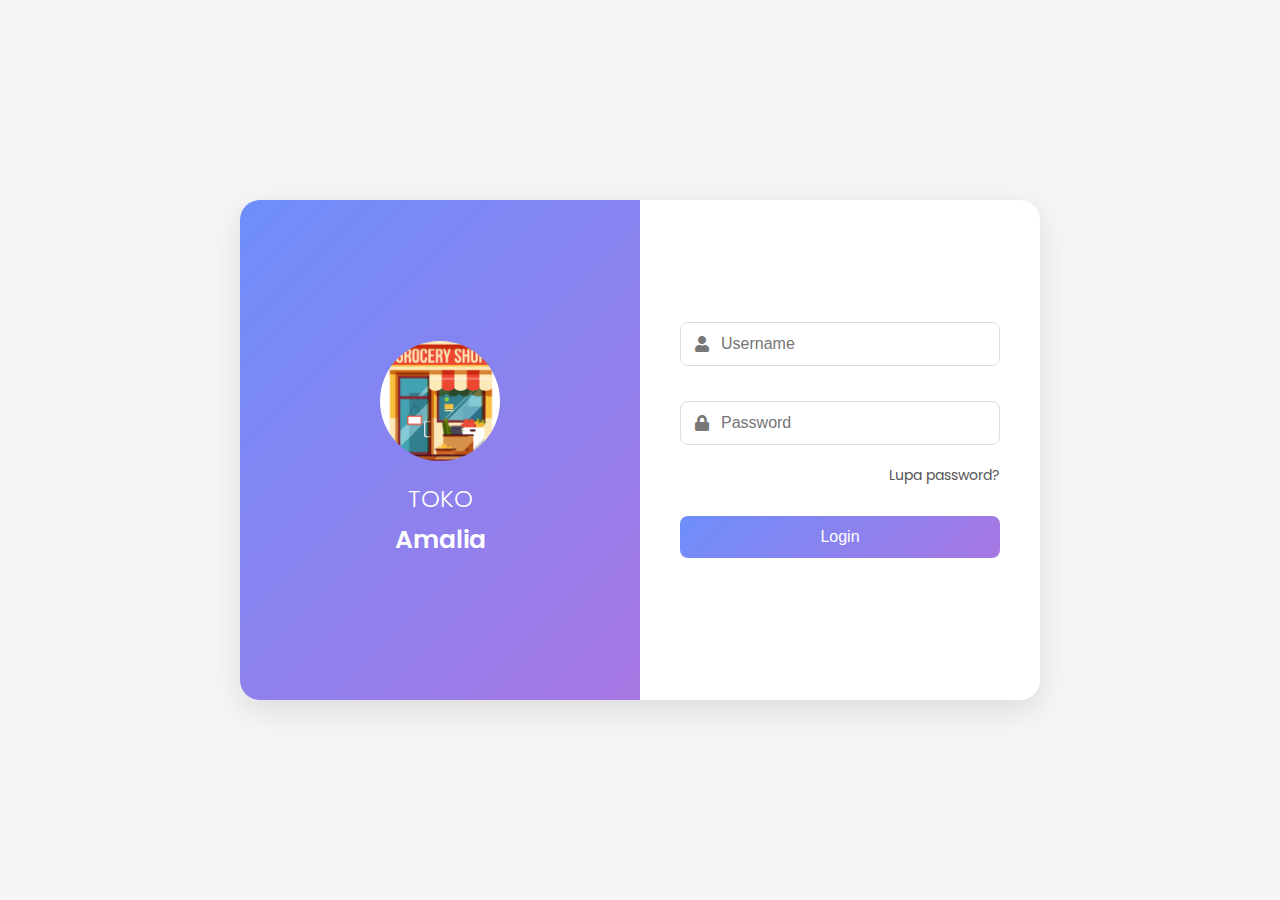
<file: web/index.html>
<!DOCTYPE html>
<html lang="en">
<head>
  <meta charset="UTF-8">
  <meta name="viewport" content="width=device-width, initial-scale=1.0">
  <title>Toko Amalia - Login</title>
  <link rel="stylesheet" href="style.css">
  <link href="https://fonts.googleapis.com/css2?family=Poppins:wght@300;400;500;600&display=swap" rel="stylesheet">
  <link rel="stylesheet" href="https://cdnjs.cloudflare.com/ajax/libs/font-awesome/5.15.4/css/all.min.css">
</head>
<body>
  <div class="container">
    <div class="left-section">
      <img src="avatar.png" alt="Avatar">
      <h2>TOKO</h2>
      <h1>Amalia</h1>
    </div>
    <div class="right-section">
      <div class="input-group">
        <i class="fas fa-user"></i>
        <input type="text" id="username" placeholder="Username">
      </div>
      <div class="input-group">
        <i class="fas fa-lock"></i>
        <input type="password" id="password" placeholder="Password">
      </div>
      <div class="forgot-password" onclick="showForgotPasswordModal()">Lupa password?</div>
      <button onclick="login()">Login</button>
      <p id="message"></p>
      </div>
  </div>

  <div id="forgotPasswordModal" class="modal">
    <div class="modal-content">
      <span class="close" onclick="closeModal()">&times;</span>
      <h2>Reset Password</h2>
      <div id="step1Forgot">
        <p>Masukkan username Anda:</p>
        <div class="input-group">
          <i class="fas fa-user"></i>
          <input type="text" id="resetUsername" placeholder="Username">
        </div>
        <button onclick="proceedToSecurityQuestion()">Lanjutkan</button>
        <p id="resetMessage1"></p>
      </div>
      <div id="step2Forgot" style="display: none;">
        <p id="securityQuestionText">Pertanyaan Keamanan:</p>
        <div class="input-group">
          <i class="fas fa-question-circle"></i>
          <input type="text" id="securityAnswer" placeholder="Jawaban Anda">
        </div>
        <p>Masukkan password baru:</p>
        <div class="input-group">
          <i class="fas fa-lock"></i>
          <input type="password" id="newPassword" placeholder="Password Baru">
        </div>
        <div class="input-group">
          <i class="fas fa-lock"></i>
          <input type="password" id="confirmPassword" placeholder="Konfirmasi Password">
        </div>
        <button onclick="resetPasswordWithSecurityAnswer()">Reset Password</button>
        <p id="resetMessage2"></p>
      </div>
    </div>
  </div>

  <script>
    // Fungsi sederhana untuk "hashing" (ini bukan hashing kriptografi yang aman)
    function simpleHash(str) {
        let hash = 0;
        for (let i = 0; i < str.length; i++) {
            const char = str.charCodeAt(i);
            hash = ((hash << 5) - hash) + char;
            hash |= 0; // Convert to 32bit integer
        }
        return hash.toString();
    }

    function login() {
      const user = document.getElementById("username").value;
      const pass = document.getElementById("password").value;
      const msg = document.getElementById("message");

      const storedUserData = localStorage.getItem(user);
      if (storedUserData) {
          const userData = JSON.parse(storedUserData);
          if (userData.passwordHash === simpleHash(pass)) {
            msg.style.color = "#4CAF50";
            msg.innerText = "Login berhasil!";
            
            localStorage.setItem("isLoggedIn", "true");
            localStorage.setItem("username", user);
            // Untuk simulasi 'role', kita bisa tentukan berdasarkan username jika perlu
            // Anda perlu menyesuaikan logika ini jika memiliki cara lain untuk menentukan role
            if (user === "admin") {
                localStorage.setItem("role", "admin");
            } else if (user === "kasir") { // Contoh username untuk kasir
                localStorage.setItem("role", "kasir");
            } else {
                 // Default role jika tidak ada username spesifik, atau bisa juga ditolak
                localStorage.setItem("role", "kasir"); // Atau berikan pesan error
            }
            
            setTimeout(() => {
              window.location.href = "dashboard.html";
            }, 1000);
          } else {
            msg.style.color = "#f44336";
            msg.innerText = "Password salah.";
          }
      } else {
        msg.style.color = "#f44336";
        msg.innerText = "Username tidak ditemukan.";
      }
    }

    function showForgotPasswordModal() {
      document.getElementById("forgotPasswordModal").style.display = "block";
      document.getElementById("step1Forgot").style.display = "block";
      document.getElementById("step2Forgot").style.display = "none";
      document.getElementById("resetMessage1").innerText = "";
      document.getElementById("resetMessage2").innerText = "";
      document.getElementById("resetUsername").value = "";
      document.getElementById("securityAnswer").value = "";
      document.getElementById("newPassword").value = "";
      document.getElementById("confirmPassword").value = "";
    }

    function closeModal() {
      document.getElementById("forgotPasswordModal").style.display = "none";
    }
    
    let currentResetUsername = ""; // Variabel untuk menyimpan username yang akan direset

    function proceedToSecurityQuestion() {
        currentResetUsername = document.getElementById("resetUsername").value;
        const msg1 = document.getElementById("resetMessage1");
        const storedUserData = localStorage.getItem(currentResetUsername);

        if (!currentResetUsername) {
            msg1.innerText = "Username harus diisi.";
            msg1.style.color = "red";
            return;
        }

        if (storedUserData) {
            const userData = JSON.parse(storedUserData);
            // Pastikan userData.securityQuestion ada sebelum digunakan
            if (userData.securityQuestion) {
                const questionKey = userData.securityQuestion;
                let questionText = "Pertanyaan tidak ditemukan.";
                if (questionKey === "kota_lahir") questionText = "Di kota mana Anda lahir?";
                else if (questionKey === "nama_hewan") questionText = "Siapa nama hewan peliharaan pertama Anda?";
                else if (questionKey === "makanan_favorit") questionText = "Apa makanan favorit Anda?";

                document.getElementById("securityQuestionText").innerText = questionText;
                document.getElementById("step1Forgot").style.display = "none";
                document.getElementById("step2Forgot").style.display = "block";
                msg1.innerText = "";
            } else {
                 msg1.innerText = "Data pertanyaan keamanan tidak ditemukan untuk pengguna ini.";
                 msg1.style.color = "red";
            }
        } else {
            msg1.innerText = "Username tidak ditemukan.";
            msg1.style.color = "red";
        }
    }

    function resetPasswordWithSecurityAnswer() {
      const answer = document.getElementById("securityAnswer").value.trim().toLowerCase();
      const newPassword = document.getElementById("newPassword").value;
      const confirmPassword = document.getElementById("confirmPassword").value;
      const msg2 = document.getElementById("resetMessage2");

      if (!answer || !newPassword || !confirmPassword) {
        msg2.innerText = "Semua field harus diisi!";
        msg2.style.color = "red";
        return;
      }

      if (newPassword !== confirmPassword) {
        msg2.innerText = "Password baru tidak cocok!";
        msg2.style.color = "red";
        return;
      }

      const storedUserData = localStorage.getItem(currentResetUsername);
      if (storedUserData) {
          const userData = JSON.parse(storedUserData);
          // Pastikan userData.securityAnswerHash ada
          if (userData.securityAnswerHash && userData.securityAnswerHash === simpleHash(answer)) {
              // Jawaban benar, update password
              userData.passwordHash = simpleHash(newPassword);
              localStorage.setItem(currentResetUsername, JSON.stringify(userData));
              msg2.innerText = "Password berhasil direset! Silakan login.";
              msg2.style.color = "green";
              setTimeout(closeModal, 2000);
          } else {
              msg2.innerText = "Jawaban keamanan salah atau data tidak lengkap.";
              msg2.style.color = "red";
          }
      } else {
          // Seharusnya tidak terjadi jika sudah lolos step 1
          msg2.innerText = "Terjadi kesalahan, username tidak ditemukan.";
          msg2.style.color = "red";
      }
    }

    // Fungsi untuk menutup modal jika diklik di luar kontennya
    window.onclick = function(event) {
      const forgotModal = document.getElementById("forgotPasswordModal");
      if (event.target == forgotModal) {
        closeModal();
      }
    }
  </script>
</body>
</html>
</file>
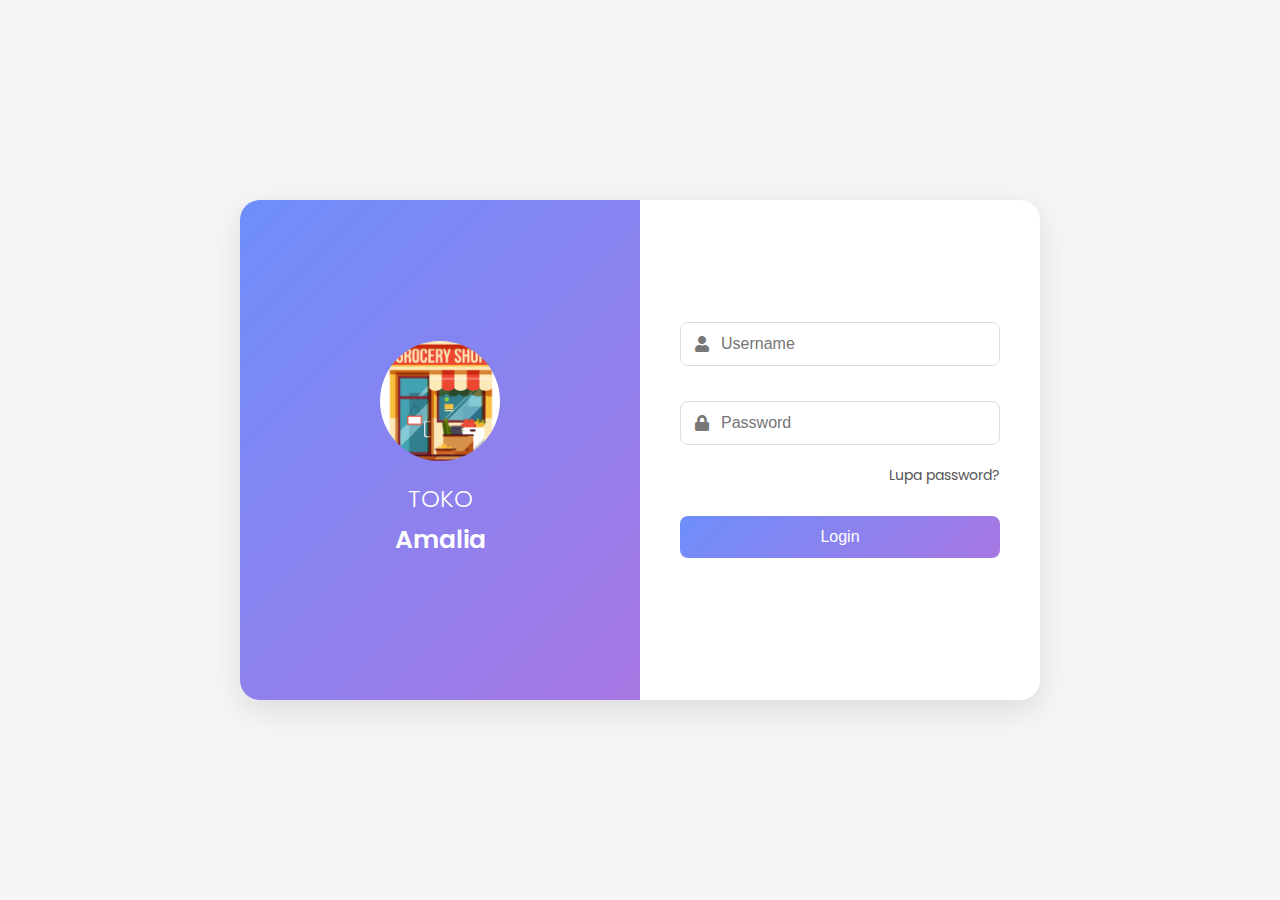
<file: web/catat-pembelian.html>
<!DOCTYPE html>
<html lang="id">
<head>
  <meta charset="UTF-8">
  <meta name="viewport" content="width=device-width, initial-scale=1.0">
  <title>Catat Pembelian - Toko Amalia</title>
  <link href="https://fonts.googleapis.com/css2?family=Poppins:wght@300;400;500;600&display=swap" rel="stylesheet">
  <link rel="stylesheet" href="dashboard.css">
  <link rel="stylesheet" href="tambah-produk.css">
  <link rel="stylesheet" href="https://cdnjs.cloudflare.com/ajax/libs/font-awesome/5.15.4/css/all.min.css">
  <style>
    .item-row {
      display: flex;
      gap: 10px;
      align-items: center;
      margin-bottom: 10px;
      padding-bottom: 10px;
      border-bottom: 1px dashed #eee;
    }
    .item-row select, .item-row input {
      flex-grow: 1;
      min-width: 80px; 
    }
    .item-row .product-select { flex-basis: 22%; }
    .item-row .new-product-name-input { flex-basis: 22%; }
    .item-row .quantity-input { flex-basis: 10%; }
    .item-row .price-input { flex-basis: 15%; }
    .item-row .subtotal-display { flex-basis: 15%; font-weight: bold; }
    .item-row .remove-item-btn {
      background-color: #dc3545;
      color: white;
      border: none;
      padding: 8px 12px;
      border-radius: 4px;
      cursor: pointer;
      flex-basis: auto;
      flex-grow: 0;
    }
    .item-row-separator {
        margin: 0 5px;
        align-self: center;
        flex-shrink: 0;
        font-size: 0.9em;
        color: #555;
    }
    .total-pembelian {
        margin-top: 20px;
        font-size: 1.2rem;
        font-weight: bold;
        text-align: right;
    }
    .form-group {
        margin-bottom: 1rem; 
    }
    .form-group label {
        display: block;
        margin-bottom: .5rem;
        font-weight: 500;
    }
    .form-group input[type="date"],
    .form-group select {
        width: 100%;
        padding: .75rem;
        border: 1px solid #ddd;
        border-radius: 4px;
        font-size: 1rem;
        box-sizing: border-box;
    }
  </style>
</head>
<body>
  <header id="mainHeader">
    <div class="logo">
      <img src="avatar.png" alt="Logo">
      <span>Toko Amalia - Admin</span>
    </div>
    <nav>
      <a href="dashboard.html" id="navLinkDashboard"><i class="fas fa-tachometer-alt"></i> Dashboard</a>
      <a href="produk.html?kategori=semua" id="navLinkProduk"><i class="fas fa-box"></i> Produk</a>
      <a href="transaksi.html" id="navLinkTransaksi"><i class="fas fa-cash-register"></i> Transaksi</a>
      <a href="penjualan.html" id="navLinkDataPenjualan"><i class="fas fa-file-invoice"></i> Data Penjualan</a>
      <a href="supplier.html" id="navLinkSupplier"><i class="fas fa-truck-loading"></i> Data Supplier</a>
      <a href="profil.html" id="navLinkProfil"><i class="fas fa-user"></i> Profil</a>
      <a href="tambah-produk.html" id="navLinkTambahProduk" class="admin-only-nav"><i class="fas fa-plus-circle"></i> Tambah Produk</a>
    </nav>
    <div class="logout-btn" onclick="logout()">
      <i class="fas fa-sign-out-alt"></i> Logout
    </div>
  </header>

  <main class="tambah-produk-main">
    <div class="header-section">
      <h2 id="pageTitle">Pembelian dari Supplier</h2>
      <button onclick="window.location.href='supplier.html'" class="back-button">
        <i class="fas fa-arrow-left"></i> Kembali ke Data Supplier
      </button>
    </div>

    <form id="formCatatPembelian">
      <div class="form-group">
        <label for="supplierIdSelect">Supplier</label>
        <select id="supplierIdSelect" name="supplierIdSelect" required></select>
      </div>
      <div class="form-row">
        <div class="form-group">
          <label for="purchaseDate">Tanggal Pembelian</label>
          <input type="date" id="purchaseDate" name="purchaseDate" required>
        </div>
      </div>

      <hr style="margin: 20px 0;">
      <h3>Barang yang Dibeli</h3>
      <div id="itemsContainer">
      </div>
      <button type="button" id="addItemBtn" class="btn-submit" style="background: #17a2b8; margin-bottom:20px;"><i class="fas fa-plus"></i> Tambah Baris Barang</button>

      <div class="total-pembelian">
        Total Keseluruhan: <span id="grandTotalDisplay">Rp0</span>
      </div>

      <button type="submit" class="btn-submit" style="background-color: #28a745;"><i class="fas fa-save"></i> Simpan Data Pembelian</button>
    </form>
  </main>

  <script>
    // --- Data Produk Default ---
    const produkDatabaseDefault = {
      'bahan-pokok': [
        { id: "bp001", nama: "99 20kg", harga: 350000, stok: 10, gambar: "99.png" },
        { id: "bp002", nama: "Mi-Won 250gr", harga: 8000, stok: 24, gambar: "miwon.png" },
        { id: "bp003", nama: "Garam 500gr", harga: 8000, stok: 48, gambar: "garam.png" },
        { id: "bp004", nama: "Kopi senang 250gr", harga: 22000, stok: 50, gambar: "kopi.png" },
        { id: "bp005", nama: "Kunci Mas 1L", harga: 20000, stok: 12, gambar: "kc.png" },
        { id: "bp006", nama: "Gula pasir 1kg", harga: 20000, stok: 50, gambar: "gula.png" },
        { id: "bp007", nama: "Garam 250gr", harga: 5000, stok: 25, gambar: "garam.png" },
        { id: "bp008", nama: "Mi-Won 500gr", harga: 15000, stok: 10, gambar: "miwon.png" },
        { id: "bp009", nama: "Kunci Mas 2L", harga: 40000, stok: 12, gambar: "kc.png" },
        { id: "bp010", nama: "Merpati 17kg", harga: 275000, stok: 10, gambar: "merpati.png" },
        { id: "bp011", nama: "Karung Kuning 10kg", harga: 150000, stok: 10, gambar: "karungkuning.png" },
        { id: "bp012", nama: "Padi Udang 20kg", harga: 355000, stok: 10, gambar: "padiudang.png" }
      ],
      'makanan': [
        { id: "ma013", nama: "Hatari Cocopuff", harga: 8000, stok: 11, gambar: "hatari.png" },
        { id: "ma014", nama: "Malkits Crackers", harga: 8000, stok: 16, gambar: "malkits.png" },
        { id: "ma015", nama: "Saltcheese", harga: 12000, stok: 24, gambar: "salt.png" },
        { id: "ma016", nama: "Sari Gandum", harga: 12000, stok: 24, gambar: "sarigandum.png" },
        { id: "ma017", nama: "Kusuka", harga: 8000, stok: 32, gambar: "kusuka.png" },
        { id: "ma018", nama: "Fullo Coklat", harga: 15000, stok: 10, gambar: "Fullo.png" },
        { id: "ma019", nama: "Kopiko", harga: 10000, stok: 24, gambar: "kopiko.png" },
        { id: "ma020", nama: "Hatari peanut", harga: 8000, stok: 32, gambar: "peanut.png" },
        { id: "ma021", nama: "Superco", harga: 10000, stok: 24, gambar: "superco.png" },
        { id: "ma022", nama: "Malkits Coklat", harga: 8000, stok: 18, gambar: "malkits2.png" }
      ],
      'minuman': [
        { id: "mi023", nama: "Aqua 600ml", harga: 5000, stok: 13, gambar: "aqua.png" },
        { id: "mi024", nama: "Teh Pucuk 350ml", harga: 5000, stok: 35, gambar: "tehpucuk.png" },
        { id: "mi025", nama: "Mizone 500ml", harga: 8000, stok: 20, gambar: "mizone.png" },
        { id: "mi026", nama: "Fanta 250ml", harga: 7000, stok: 20, gambar: "fanta.png" },
        { id: "mi027", nama: "Coca cola 250ml", harga: 7000, stok: 20, gambar: "cocacola.png" },
        { id: "mi028", nama: "Sprite", harga: 7000, stok: 20, gambar: "sprite.png" },
        { id: "mi029", nama: "Nestle 600ml", harga: 5000, stok: 20, gambar: "nestle.png" },
        { id: "mi030", nama: "Aqua 1500ml", harga: 10000, stok: 20, gambar: "aqua.png" },
        { id: "mi031", nama: "Nestle 1500ml", harga: 10000, stok: 20, gambar: "nestle.png" }
      ]
    };
    let allProductsMasterList = []; //
    Object.keys(produkDatabaseDefault).forEach(kategori => {
        produkDatabaseDefault[kategori].forEach(produk => {
            allProductsMasterList.push({...produk, kategori});
        });
    });

    // --- Fungsi Navigasi Umum & Logout ---
    function setNavigationForRole(role) { /* ... (Salin dari kode sebelumnya) ... */ } //
    function setupFocusedNavigation(activeLinkId) { /* ... (Salin dari kode sebelumnya) ... */ } //
    function logout() { /* ... (Salin dari kode sebelumnya) ... */ } //

    // --- Sisa kode JavaScript dari catat-pembelian.html ---
    function getCombinedProductsForDropdown() { /* ... (Salin dari kode sebelumnya) ... */ } //
    function populateSuppliersDropdown() { /* ... (Salin dari kode sebelumnya) ... */ } //
    let itemRowCounter = 0; //
    function addPurchaseItemRow() { /* ... (Salin dari kode sebelumnya) ... */ } //
    function removeItemRow(rowId) { /* ... (Salin dari kode sebelumnya) ... */ } //
    function updateTotals() { /* ... (Salin dari kode sebelumnya) ... */ } //

    document.addEventListener('DOMContentLoaded', function() {
      const isLoggedIn = localStorage.getItem('isLoggedIn');
      const role = localStorage.getItem('role');

      if (!isLoggedIn || isLoggedIn !== "true" || role !== "admin") {
        alert('Akses ditolak. Halaman ini hanya untuk Admin.');
        window.location.href = 'index.html';
        return;
      }
      setNavigationForRole(role);
      setupFocusedNavigation('navLinkSupplier'); // Set fokus ke Data Supplier
      
      populateSuppliersDropdown();
      
      const today = new Date().toISOString().split('T')[0];
      document.getElementById('purchaseDate').value = today;

      const urlParams = new URLSearchParams(window.location.search);
      const supplierIdFromUrl = urlParams.get('supplierId');
      if (supplierIdFromUrl) {
        document.getElementById('supplierIdSelect').value = supplierIdFromUrl;
        const supplierName = document.getElementById('supplierIdSelect').options[document.getElementById('supplierIdSelect').selectedIndex]?.text || supplierIdFromUrl;
        document.getElementById('pageTitle').textContent = `Catat Pembelian dari: ${supplierName}`;
      }

      document.getElementById('addItemBtn').addEventListener('click', addPurchaseItemRow);
      addPurchaseItemRow(); 
      document.getElementById('formCatatPembelian').addEventListener('submit', savePurchaseData);
    });
    
    // Salin implementasi lengkap fungsi-fungsi navigasi dan helper di sini
    setNavigationForRole = function(role) {
        const navLinks = {
            Produk: document.getElementById('navLinkProduk'),
            Transaksi: document.getElementById('navLinkTransaksi'),
            DataPenjualan: document.getElementById('navLinkDataPenjualan'),
            Supplier: document.getElementById('navLinkSupplier'),
            Profil: document.getElementById('navLinkProfil'),
            TambahProduk: document.getElementById('navLinkTambahProduk'),
            Dashboard: document.getElementById('navLinkDashboard')
        };
        if (navLinks.Dashboard) navLinks.Dashboard.style.display = 'flex';
        if (navLinks.Produk) navLinks.Produk.style.display = 'flex';
        if (navLinks.Profil) navLinks.Profil.style.display = 'flex';
        if (navLinks.Transaksi) navLinks.Transaksi.style.display = 'none';
        if (navLinks.DataPenjualan) navLinks.DataPenjualan.style.display = 'none';
        if (navLinks.Supplier) navLinks.Supplier.style.display = 'none'; // Default none
        if (navLinks.TambahProduk) navLinks.TambahProduk.style.display = 'none';

        if (role === "admin") {
            if (navLinks.Transaksi) navLinks.Transaksi.style.display = 'flex';
            if (navLinks.DataPenjualan) navLinks.DataPenjualan.style.display = 'flex';
            if (navLinks.Supplier) navLinks.Supplier.style.display = 'flex'; // Admin bisa lihat
            if (navLinks.TambahProduk) navLinks.TambahProduk.style.display = 'flex';
        } else if (role === "kasir") {
            if (navLinks.Transaksi) navLinks.Transaksi.style.display = 'flex';
        }
    };
    setupFocusedNavigation = function(activeLinkId) {
        const header = document.getElementById('mainHeader');
        if (!header) return;
        const navElement = header.querySelector('nav');
        if (!navElement) return;
        const navLinks = navElement.querySelectorAll('a');
        let activeLinkIsVisible = false;
        navLinks.forEach(link => {
            if (link.id === activeLinkId) {
                if (link.style.display !== 'none') {
                    link.style.display = 'flex'; 
                    link.classList.add('active');
                    activeLinkIsVisible = true;
                } else {
                    link.classList.remove('active');
                }
            } else {
                link.style.display = 'none';
                link.classList.remove('active');
            }
        });
        let trulyVisibleLinks = 0;
        navLinks.forEach(link => {
            const linkStyle = window.getComputedStyle(link);
            if (linkStyle.display === 'flex' || linkStyle.display === 'block' || linkStyle.display === 'inline-flex') {
                trulyVisibleLinks++;
            }
        });
        if (trulyVisibleLinks === 1 && activeLinkIsVisible) {
            navElement.style.flexGrow = "1"; 
            navElement.style.justifyContent = "center";
        } else {
            navElement.style.flexGrow = "0"; 
            navElement.style.justifyContent = "flex-start"; 
        }
    };
    logout = function() {
      localStorage.removeItem('isLoggedIn');
      localStorage.removeItem('username');
      localStorage.removeItem('role');
      window.location.href = 'index.html';
    };
    getCombinedProductsForDropdown = function() { //
        let combinedProducts = JSON.parse(JSON.stringify(allProductsMasterList));
        const customProducts = JSON.parse(localStorage.getItem('customProducts')) || [];
        customProducts.forEach(customProduct => {
            const index = combinedProducts.findIndex(p => p.id === customProduct.id);
            if (index !== -1) {
                combinedProducts[index] = {...combinedProducts[index], ...customProduct};
            } else {
                if(customProduct.kategori) { 
                     combinedProducts.push(customProduct);
                }
            }
        });
        return combinedProducts.filter(p => !p.isDeleted).sort((a,b) => a.nama.localeCompare(b.nama));
    };
    populateSuppliersDropdown = function() { //
      const suppliers = JSON.parse(localStorage.getItem('suppliersDB')) || [];
      const selectElement = document.getElementById('supplierIdSelect');
      selectElement.innerHTML = '<option value="">Pilih Supplier...</option>';
      suppliers.forEach(supplier => {
        const option = document.createElement('option');
        option.value = supplier.id;
        option.textContent = `${supplier.nama} (ID: ${supplier.id})`;
        selectElement.appendChild(option);
      });
    };
    addPurchaseItemRow = function() { //
      itemRowCounter++;
      const itemsContainer = document.getElementById('itemsContainer');
      const itemRow = document.createElement('div');
      itemRow.className = 'item-row';
      itemRow.id = `itemRow-${itemRowCounter}`;
      const availableProducts = getCombinedProductsForDropdown();
      let productOptions = '<option value="">Pilih Produk (Jika Ada)...</option>';
      availableProducts.forEach(p => {
        productOptions += `<option value="${p.id}" data-nama="${p.nama}">${p.nama} (Stok Jual: ${p.stok || 0})</option>`;
      });
      itemRow.innerHTML = `
        <select class="product-select" name="productId[]">${productOptions}</select>
        <span class="item-row-separator">atau</span>
        <input type="text" class="new-product-name-input" name="newProductName[]" placeholder="Nama Produk Baru">
        <input type="number" class="quantity-input" name="quantity[]" placeholder="Jml" min="1" required value="1">
        <input type="number" class="price-input" name="purchasePrice[]" placeholder="Harga Beli" min="0" required>
        <span class="subtotal-display">Rp0</span>
        <button type="button" class="remove-item-btn" onclick="removeItemRow('itemRow-${itemRowCounter}')"><i class="fas fa-trash"></i></button>
      `;
      itemsContainer.appendChild(itemRow);
      itemRow.querySelectorAll('.quantity-input, .price-input, .product-select, .new-product-name-input').forEach(input => {
        input.addEventListener('input', updateTotals);
      });
       itemRow.querySelector('.product-select').addEventListener('change', function() {
            if (this.value !== "") { 
                const newProductNameInput = this.closest('.item-row').querySelector('.new-product-name-input');
                if(newProductNameInput) newProductNameInput.value = ""; 
            }
            updateTotals();
        });
        itemRow.querySelector('.new-product-name-input').addEventListener('input', function() {
            if (this.value.trim() !== "") { 
                const productSelect = this.closest('.item-row').querySelector('.product-select');
                if(productSelect) productSelect.value = ""; 
            }
            updateTotals();
        });
    };
    removeItemRow = function(rowId) { //
      document.getElementById(rowId)?.remove();
      updateTotals();
    };
    updateTotals = function() { //
        let grandTotal = 0;
        document.querySelectorAll('.item-row').forEach(row => {
            const quantity = parseInt(row.querySelector('.quantity-input').value) || 0;
            const price = parseFloat(row.querySelector('.price-input').value) || 0;
            const subtotal = quantity * price;
            row.querySelector('.subtotal-display').textContent = `Rp${subtotal.toLocaleString('id-ID')}`;
            grandTotal += subtotal;
        });
        document.getElementById('grandTotalDisplay').textContent = `Rp${grandTotal.toLocaleString('id-ID')}`;
    };

    function savePurchaseData(event) { //
      event.preventDefault();
      const supplierId = document.getElementById('supplierIdSelect').value;
      if (!supplierId) {
          alert('Supplier harus dipilih!');
          return;
      }
      const items = [];
      let validItems = true;
      document.querySelectorAll('.item-row').forEach((row, index) => {
        if (!validItems) return; 
        const productIdSelected = row.querySelector('.product-select').value;
        const newProductNameInput = row.querySelector('.new-product-name-input').value.trim();
        const quantity = parseInt(row.querySelector('.quantity-input').value);
        const purchasePrice = parseFloat(row.querySelector('.price-input').value);
        let itemProductId = null;
        let itemProductName = '';
        let isNewForRecord = false; 
        if (productIdSelected) {
            if (newProductNameInput) {
                alert(`Pada baris barang ke-${index + 1}, mohon pilih produk yang sudah ada ATAU isi nama produk baru, jangan keduanya.`);
                validItems = false; return;
            }
            itemProductId = productIdSelected;
            itemProductName = row.querySelector('.product-select').options[row.querySelector('.product-select').selectedIndex]?.dataset.nama || 'Produk Tidak Dikenali';
            isNewForRecord = false;
        } else if (newProductNameInput) {
            itemProductId = `NEWP_${Date.now()}_${index}`; 
            itemProductName = newProductNameInput;
            isNewForRecord = true;
        } else {
            alert(`Pada baris barang ke-${index + 1}, mohon pilih produk yang sudah ada atau isi nama produk baru.`);
            validItems = false; return;
        }
        if (isNaN(quantity) || quantity <= 0) {
          alert(`Pada baris barang ke-${index + 1}, jumlah barang tidak valid.`);
          validItems = false; return;
        }
        if (isNaN(purchasePrice) || purchasePrice < 0) {
          alert(`Pada baris barang ke-${index + 1}, harga beli tidak valid.`);
          validItems = false; return;
        }
        items.push({ productId: itemProductId, productName: itemProductName, quantity, purchasePrice, isNewForRecord, kategoriProduk: allProductsMasterList.find(p=>p.id === itemProductId)?.kategori || 'tidak-diketahui' }); // Tambahkan kategori jika ada
      });
      if (!validItems) return;
      if (items.length === 0) {
        alert('Minimal harus ada satu barang yang dibeli.');
        return;
      }
      const purchaseId = `PCH-${Date.now()}`;
      const purchaseDate = document.getElementById('purchaseDate').value;
      const invoiceNumber = ""; 
      const notes = ""; 
      const totalPurchaseAmount = items.reduce((sum, item) => sum + (item.quantity * item.purchasePrice), 0);
      const newPurchase = {
        purchaseId, supplierId,
        supplierName: document.getElementById('supplierIdSelect').options[document.getElementById('supplierIdSelect').selectedIndex]?.text || supplierId,
        purchaseDate, invoiceNumber, items, totalPurchaseAmount, notes,
        recordedBy: localStorage.getItem('username') || 'Admin'
      };
      let purchases = JSON.parse(localStorage.getItem('purchasesDB')) || [];
      purchases.push(newPurchase);
      localStorage.setItem('purchasesDB', JSON.stringify(purchases));

      updateProductStockAfterPurchase(items); // Panggil fungsi update stok

      alert('Data pembelian berhasil disimpan dan stok produk telah diperbarui (jika relevan)!');
      window.location.href = `supplier.html?supplierId=${supplierId}`; 
    }

    function updateProductStockAfterPurchase(purchasedItems) {
        let customProducts = JSON.parse(localStorage.getItem('customProducts')) || [];
        // Gunakan allProductsMasterList yang sudah ada di scope ini
        // let allProdsMasterCopy = JSON.parse(JSON.stringify(allProductsMasterList)); // Tidak perlu copy jika hanya baca

        purchasedItems.forEach(item => {
            // Hanya update stok jika item BUKAN item baru untuk catatan (isNewForRecord === false)
            if (item.isNewForRecord) {
                console.log(`Item "${item.productName}" (ID: ${item.productId}) adalah item baru hanya untuk catatan, stok penjualan tidak diubah.`);
                return; 
            }

            const productId = item.productId;
            const quantityPurchased = item.quantity;

            let productIndexInCustom = customProducts.findIndex(p => p.id === productId);

            if (productIndexInCustom !== -1) {
                // Produk sudah ada di customProducts, update stoknya
                customProducts[productIndexInCustom].stok = (parseInt(customProducts[productIndexInCustom].stok) || 0) + quantityPurchased;
                if (customProducts[productIndexInCustom].isDeleted) { 
                    delete customProducts[productIndexInCustom].isDeleted; // Aktifkan kembali jika sebelumnya dihapus
                }
                console.log(`Stok produk ${customProducts[productIndexInCustom].nama} (custom) diperbarui menjadi: ${customProducts[productIndexInCustom].stok}`);
            } else {
                // Produk belum ada di customProducts, cari di master list default
                const originalProduct = allProductsMasterList.find(p => p.id === productId);
                if (originalProduct) {
                    const newCustomProductEntry = {
                        ...originalProduct, // Salin semua properti dari produk default
                        stok: (parseInt(originalProduct.stok) || 0) + quantityPurchased, // Tambah stok
                    };
                    delete newCustomProductEntry.isDeleted; // Pastikan tidak ada flag isDeleted
                    customProducts.push(newCustomProductEntry);
                    console.log(`Produk ${newCustomProductEntry.nama} (default) ditambahkan/diperbarui ke customProducts dengan stok: ${newCustomProductEntry.stok}`);
                } else {
                    console.warn(`Produk dengan ID ${productId} (yang seharusnya produk jual) tidak ditemukan di master list saat update stok pembelian.`);
                }
            }
        });
        localStorage.setItem('customProducts', JSON.stringify(customProducts));
        console.log("localStorage 'customProducts' telah diperbarui.");
    }

  </script>
</body>
</html>
</file>
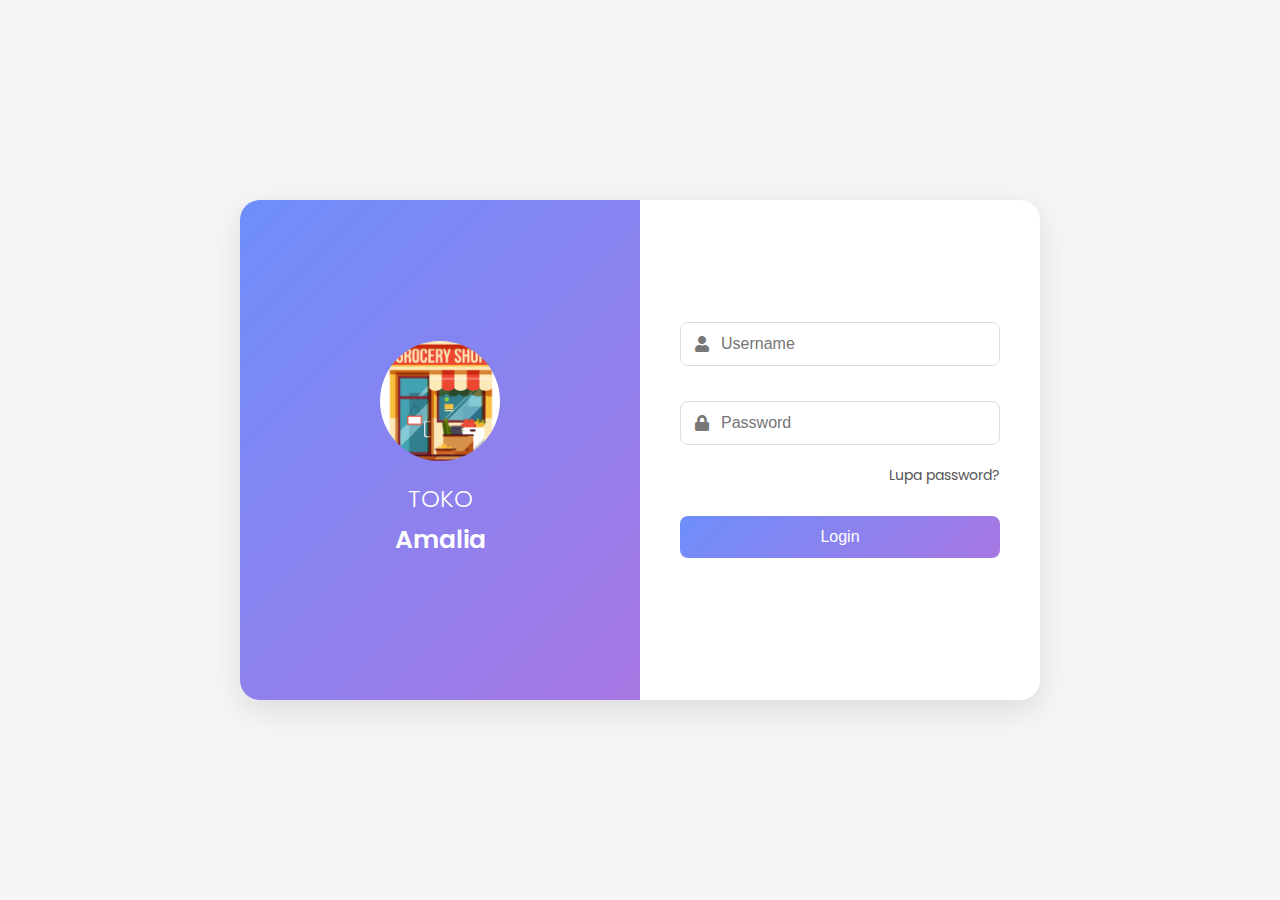
<file: web/dashboard.html>
<!DOCTYPE html>
<html lang="id">
<head>
  <meta charset="UTF-8">
  <meta name="viewport" content="width=device-width, initial-scale=1.0">
  <title>Dashboard - Toko Amalia</title>
  <link href="https://fonts.googleapis.com/css2?family=Poppins:wght@300;400;500;600&display=swap" rel="stylesheet">
  <link rel="stylesheet" href="dashboard.css">
  <link rel="stylesheet" href="https://cdnjs.cloudflare.com/ajax/libs/font-awesome/5.15.4/css/all.min.css">
</head>
<body>
  <header>
    <div class="logo">
      <img src="avatar.png" alt="Logo">
      <span>Toko Amalia</span>
    </div>
    <nav>
      <a href="produk.html" id="navLinkProduk"><i class="fas fa-box"></i> Produk</a>
      <a href="transaksi.html" id="navLinkTransaksi" style="display:none;"><i class="fas fa-cash-register"></i> Transaksi</a>
      <a href="penjualan.html" id="navLinkDataPenjualan" style="display:none;"><i class="fas fa-file-invoice"></i> Data Penjualan</a>
      <a href="profil.html" id="navLinkProfil"><i class="fas fa-user"></i> Profil</a>
      <a href="tambah-produk.html" id="navLinkTambahProduk" class="admin-only-nav" style="display:none;"><i class="fas fa-plus-circle"></i> Tambah Produk</a>
    </nav>
    <div class="logout-btn" onclick="logout()">
      <i class="fas fa-sign-out-alt"></i> Logout
    </div>
  </header>

  <main>
    <div class="welcome-message" id="welcome"></div>
    <h2>Kategori</h2>
    <div class="categories">
      <div class="category">
        <img src="bahanpokok.png" alt="Bahan Pokok">
        <button onclick="window.location.href='produk.html?kategori=bahan-pokok'">Bahan Pokok</button>
      </div>
      <div class="category">
        <img src="makanan.png" alt="Makanan">
        <button onclick="window.location.href='produk.html?kategori=makanan'">Makanan</button>
      </div>
      <div class="category">
        <img src="minuman.png" alt="Minuman">
        <button onclick="window.location.href='produk.html?kategori=minuman'">Minuman</button>
      </div>
    </div>
  </main>

  <script>
    function setNavigationForRole(role) {
        const navLinkProduk = document.getElementById('navLinkProduk');
        const navLinkTransaksi = document.getElementById('navLinkTransaksi');
        const navLinkDataPenjualan = document.getElementById('navLinkDataPenjualan');
        const navLinkProfil = document.getElementById('navLinkProfil');
        const navLinkTambahProduk = document.getElementById('navLinkTambahProduk');

        // Default states
        if(navLinkProduk) navLinkProduk.style.display = 'flex';
        if(navLinkTransaksi) navLinkTransaksi.style.display = 'none';
        if(navLinkDataPenjualan) navLinkDataPenjualan.style.display = 'none';
        if(navLinkProfil) navLinkProfil.style.display = 'flex';
        if(navLinkTambahProduk) navLinkTambahProduk.style.display = 'none';

        if (role === "admin") {
          if(navLinkDataPenjualan) navLinkDataPenjualan.style.display = 'flex';
          if(navLinkTambahProduk) navLinkTambahProduk.style.display = 'flex';
          // Transaksi tetap display:none untuk admin
        } else if (role === "kasir") {
          if(navLinkTransaksi) navLinkTransaksi.style.display = 'flex';
          // Data Penjualan & Tambah Produk tetap display:none untuk kasir
        }
    }

    document.addEventListener('DOMContentLoaded', function() {
      const isLoggedIn = localStorage.getItem('isLoggedIn');
      const username = localStorage.getItem('username');
      const role = localStorage.getItem('role');

      if (!isLoggedIn || isLoggedIn !== "true") {
        window.location.href = 'index.html';
      } else {
        document.getElementById('welcome').textContent = `Selamat datang, ${username} (${role})!`;
        setNavigationForRole(role); 
      }
    });

    function logout() {
      localStorage.removeItem('isLoggedIn');
      localStorage.removeItem('username');
      localStorage.removeItem('role');
      window.location.href = 'index.html';
    }
  </script>
</body>
</html>
</file>
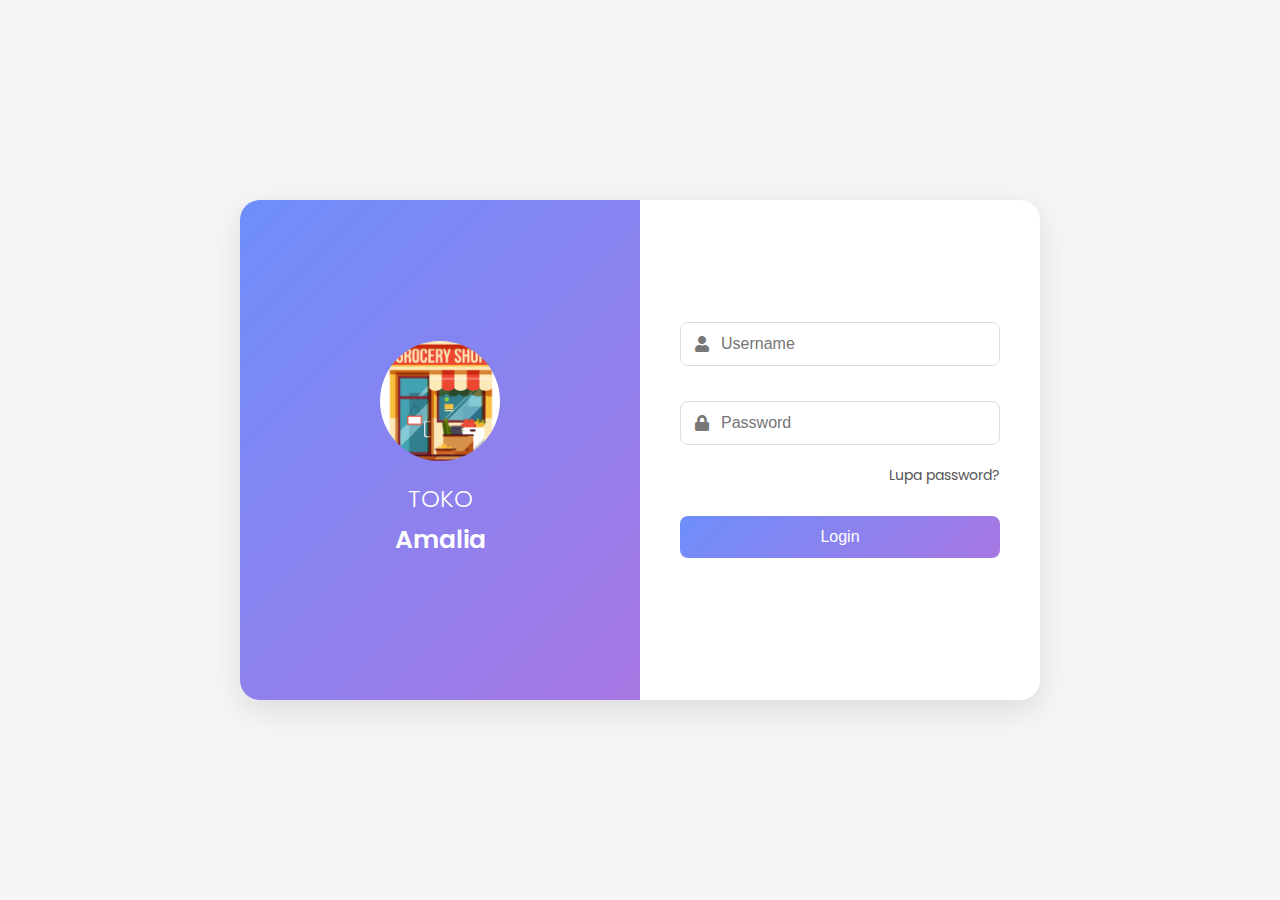
<file: web/edit-barang.html>
<!DOCTYPE html>
<html lang="id">
<head>
  <meta charset="UTF-8">
  <meta name="viewport" content="width=device-width, initial-scale=1.0">
  <title>Edit Barang - Toko Amalia</title>
  <link href="https://fonts.googleapis.com/css2?family=Poppins:wght@300;400;500;600&display=swap" rel="stylesheet">
  <link rel="stylesheet" href="dashboard.css"> <link rel="stylesheet" href="edit-barang.css"> <link rel="stylesheet" href="https://cdnjs.cloudflare.com/ajax/libs/font-awesome/5.15.4/css/all.min.css">
</head>
<body>
  <header>
    <div class="logo">
      <img src="avatar.png" alt="Logo">
      <span>Toko Amalia - Admin</span>
    </div>
    <nav>
      <a href="dashboard.html" id="navLinkDashboard"><i class="fas fa-tachometer-alt"></i> Dashboard</a>
      <a href="produk.html" id="navLinkLihatBarang"><i class="fas fa-box"></i> Lihat Barang</a>
      <a href="tambah-produk.html" id="navLinkTambahBarang" style="display:flex;"><i class="fas fa-plus-circle"></i> Tambah Barang</a>
      <a href="penjualan.html" id="navLinkDataPenjualan" style="display:flex;"><i class="fas fa-file-invoice"></i> Data Penjualan</a>
    </nav>
    <div class="logout-btn" onclick="logout()">
      <i class="fas fa-sign-out-alt"></i> Logout
    </div>
  </header>

  <main class="edit-barang-main"> <div class="header-section"> <h2 id="pageTitle">Edit Barang</h2> <button onclick="goBackToProdukList()" class="back-button"> <i class="fas fa-arrow-left"></i> Kembali
        </button>
    </div>

    <form id="formEditBarang"> <div class="form-group"> <label for="itemId">ID Barang (Tidak dapat diubah)</label> <input type="text" id="itemId" name="itemId" readonly class="readonly-input"> </div>
      <div class="form-group"> <label for="itemName">Nama Barang</label> <input type="text" id="itemName" name="itemName" required> </div>
      <div class="form-group"> <label for="itemPrice">Harga Barang</label> <input type="number" id="itemPrice" name="itemPrice" required min="0"> </div>
      <div class="form-group"> <label for="itemStock">Stok Barang</label> <input type="number" id="itemStock" name="itemStock" required min="0"> </div>
      <div class="form-group"> <label for="itemCategory">Kategori Barang</label> <select id="itemCategory" name="itemCategory" required>
            <option value="bahan-pokok">Bahan Pokok</option>
            <option value="makanan">Makanan</option>
            <option value="minuman">Minuman</option>
            </select>
      </div>
      <div class="form-group"> <label for="itemImage">Gambar Barang (Nama File)</label> <input type="text" id="itemImage" name="itemImage" placeholder="contoh: namabarang.png"> <p class="info-text">Masukkan nama file gambar. Biarkan kosong jika tidak ingin mengubah gambar.</p> </div>
      <button type="submit" class="btn-submit"><i class="fas fa-save"></i> Simpan Perubahan</button> </form>
  </main>

  <script>
    const produkDatabaseDefault = { //
        'bahan-pokok': [
            { id: "bp001", nama: "99 20kg", harga: 350000, stok: 10, gambar: "99.png" },
            { id: "bp002", nama: "Mi-Won 250gr", harga: 8000, stok: 24, gambar: "miwon.png" },
            { id: "bp003", nama: "Garam 500gr", harga: 8000, stok: 48, gambar: "garam.png" },
            { id: "bp004", nama: "Kopi senang 250gr", harga: 22000, stok: 50, gambar: "kopi.png" },
            { id: "bp005", nama: "Kunci Mas 1L", harga: 20000, stok: 12, gambar: "kc.png" },
            { id: "bp006", nama: "Gula pasir 1kg", harga: 20000, stok: 50, gambar: "gula.png" },
            { id: "bp007", nama: "Garam 250gr", harga: 5000, stok: 25, gambar: "garam.png" },
            { id: "bp008", nama: "Mi-Won 500gr", harga: 15000, stok: 10, gambar: "miwon.png" },
            { id: "bp009", nama: "Kunci Mas 2L", harga: 40000, stok: 12, gambar: "kc.png" },
            { id: "bp010", nama: "Merpati 17kg", harga: 275000, stok: 10, gambar: "merpati.png" },
            { id: "bp011", nama: "Karung Kuning 10kg", harga: 150000, stok: 10, gambar: "karungkuning.png" },
            { id: "bp012", nama: "Padi Udang 20kg", harga: 355000, stok: 10, gambar: "padiudang.png" }
        ],
        'makanan': [
            { id: "ma013", nama: "Hatari Cocopuff", harga: 8000, stok: 11, gambar: "hatari.png" },
            { id: "ma014", nama: "Malkits Crackers", harga: 8000, stok: 16, gambar: "malkits.png" },
            { id: "ma015", nama: "Saltcheese", harga: 12000, stok: 24, gambar: "salt.png" },
            { id: "ma016", nama: "Sari Gandum", harga: 12000, stok: 24, gambar: "sarigandum.png" },
            { id: "ma017", nama: "Kusuka", harga: 8000, stok: 32, gambar: "kusuka.png" },
            { id: "ma018", nama: "Fullo Coklat", harga: 15000, stok: 10, gambar: "Fullo.png" },
            { id: "ma019", nama: "Kopiko", harga: 10000, stok: 24, gambar: "kopiko.png" },
            { id: "ma020", nama: "Hatari peanut", harga: 8000, stok: 32, gambar: "peanut.png" },
            { id: "ma021", nama: "Superco", harga: 10000, stok: 24, gambar: "superco.png" },
            { id: "ma022", nama: "Malkits Coklat", harga: 8000, stok: 18, gambar: "malkits2.png" }
        ],
        'minuman': [
            { id: "mi023", nama: "Aqua 600ml", harga: 5000, stok: 13, gambar: "aqua.png" },
            { id: "mi024", nama: "Teh Pucuk 350ml", harga: 5000, stok: 35, gambar: "tehpucuk.png" },
            { id: "mi025", nama: "Mizone 500ml", harga: 8000, stok: 20, gambar: "mizone.png" },
            { id: "mi026", nama: "Fanta 250ml", harga: 7000, stok: 20, gambar: "fanta.png" },
            { id: "mi027", nama: "Coca cola 250ml", harga: 7000, stok: 20, gambar: "cocacola.png" },
            { id: "mi028", nama: "Sprite", harga: 7000, stok: 20, gambar: "sprite.png" },
            { id: "mi029", nama: "Nestle 600ml", harga: 5000, stok: 20, gambar: "nestle.png" },
            { id: "mi030", nama: "Aqua 1500ml", harga: 10000, stok: 20, gambar: "aqua.png" },
            { id: "mi031", nama: "Nestle 1500ml", harga: 10000, stok: 20, gambar: "nestle.png" }
        ]
    };
    let originalItemFullData = null; //
    let itemCategoryFromUrl = '';

    function setNavigationForRole(role) {
        const navLinkTambahBarang = document.getElementById('navLinkTambahBarang'); //
        const navLinkDataPenjualan = document.getElementById('navLinkDataPenjualan'); //

        if (role === 'admin') { //
            if (navLinkTambahBarang) navLinkTambahBarang.style.display = 'flex'; //
            if (navLinkDataPenjualan) navLinkDataPenjualan.style.display = 'flex'; //
        } else {
            if (navLinkTambahBarang) navLinkTambahBarang.style.display = 'none'; //
            if (navLinkDataPenjualan) navLinkDataPenjualan.style.display = 'none'; //
        }
    }
    
    function goBackToProdukList() {
        // If itemCategoryFromUrl has a value, use it to go back to the specific category page
        if (itemCategoryFromUrl) {
            window.location.href = `produk.html?kategori=${itemCategoryFromUrl}`;
        } else {
            // Fallback if category is not available for some reason
            window.location.href = 'produk.html';
        }
    }


    document.addEventListener('DOMContentLoaded', function() {
        const isLoggedIn = localStorage.getItem('isLoggedIn'); //
        const role = localStorage.getItem('role'); //

        if (!isLoggedIn || isLoggedIn !== "true" || role !== "admin") { //
            alert('Akses ditolak. Anda harus login sebagai admin untuk mengakses halaman ini.'); //
            window.location.href = 'index.html'; //
            return;
        }
        setNavigationForRole(role); //

        const urlParams = new URLSearchParams(window.location.search); //
        const itemIdToEdit = urlParams.get('id'); //
        itemCategoryFromUrl = urlParams.get('kategori'); // Get category from URL

        if (!itemIdToEdit) { //
            alert('ID Barang tidak ditemukan untuk diedit.'); //
            window.location.href = 'produk.html'; //
            return;
        }

        let itemToLoad = null; //
        let itemOriginalCategoryKey = ''; //
        
        let customProducts = JSON.parse(localStorage.getItem('customProducts')) || []; //
        const customItem = customProducts.find(p => p.id === itemIdToEdit); //

        if (customItem) { //
            itemToLoad = { ...customItem }; //
            itemOriginalCategoryKey = customItem.kategori; //
        } else {
            // Search in default products
            for (const categoryKey in produkDatabaseDefault) { //
                const found = produkDatabaseDefault[categoryKey].find(p => p.id === itemIdToEdit); //
                if (found) { //
                    itemToLoad = { ...found }; //
                    itemOriginalCategoryKey = categoryKey; //
                    break;
                }
            }
        }
        
        if (itemToLoad) { //
            originalItemFullData = { ...itemToLoad, kategoriAsli: itemOriginalCategoryKey }; //
            document.getElementById('pageTitle').textContent = `Edit Barang: ${itemToLoad.nama}`; //
            document.getElementById('itemId').value = itemToLoad.id; //
            document.getElementById('itemName').value = itemToLoad.nama; //
            document.getElementById('itemPrice').value = itemToLoad.harga; //
            document.getElementById('itemStock').value = itemToLoad.stok; //
            document.getElementById('itemCategory').value = itemOriginalCategoryKey; // Set the select to the item's category
            document.getElementById('itemImage').value = itemToLoad.gambar; //
        } else {
            alert('Barang dengan ID tersebut tidak ditemukan.'); //
            window.location.href = 'produk.html'; //
        }
    });

    function logout() {
        localStorage.removeItem('isLoggedIn'); //
        localStorage.removeItem('username'); //
        localStorage.removeItem('role'); //
        window.location.href = 'index.html'; //
    }

    document.getElementById('formEditBarang').addEventListener('submit', function(event) { //
        event.preventDefault(); //

        if (!originalItemFullData) { //
            alert("Data barang asli tidak termuat, tidak bisa menyimpan.");
            return;
        }

        const id = document.getElementById('itemId').value; //
        const nama = document.getElementById('itemName').value.trim(); //
        const harga = parseInt(document.getElementById('itemPrice').value); //
        const stok = parseInt(document.getElementById('itemStock').value); //
        const kategori = document.getElementById('itemCategory').value; // Get new category from select
        const gambarInput = document.getElementById('itemImage').value.trim(); //
        const gambar = gambarInput || originalItemFullData.gambar; //

        if (!nama || isNaN(harga) || isNaN(stok) || !kategori) { //
            alert('Nama, Harga, Stok, dan Kategori harus diisi dengan benar!');
            return;
        }

        const updatedItem = { id, nama, harga, stok, gambar, kategori }; //
        let customProducts = JSON.parse(localStorage.getItem('customProducts')) || []; //
        const existingCustomIndex = customProducts.findIndex(p => p.id === id); //

        if (existingCustomIndex !== -1) {  //
            customProducts[existingCustomIndex] = updatedItem; //
        } else { 
            // If item was originally from default, or somehow not in customProducts yet
            customProducts.push(updatedItem);  //
        }

        localStorage.setItem('customProducts', JSON.stringify(customProducts)); //
        alert('Barang berhasil diperbarui!'); //
        
        // Go back to the product list, preferably to the category the item now belongs to
        if (kategori) {
            window.location.href = `produk.html?kategori=${kategori}`;
        } else {
            window.location.href = 'produk.html'; 
        }
    });
  </script>
</body>
</html>
</file>
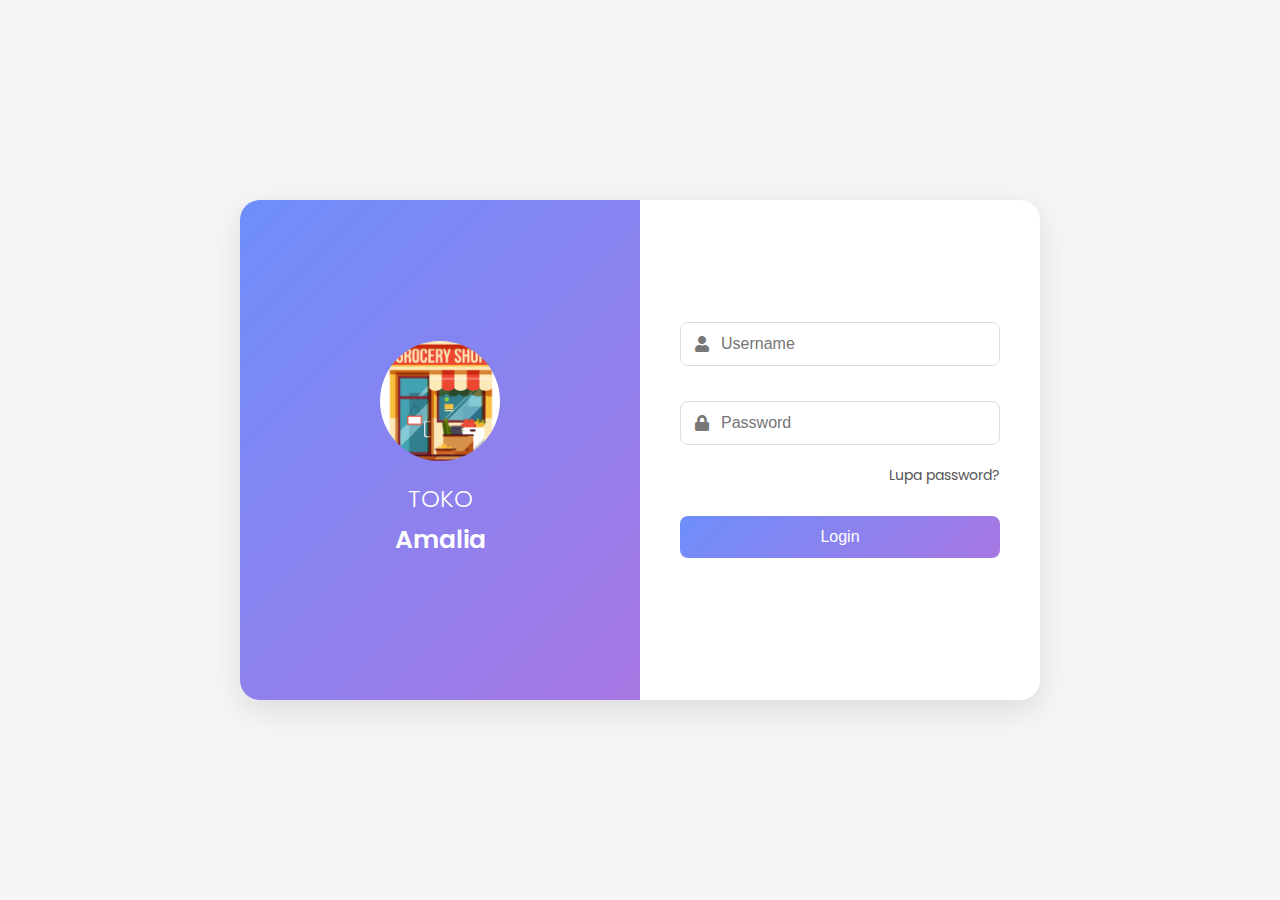
<file: web/edit-supplier.html>
<!DOCTYPE html>
<html lang="id">
<head>
  <meta charset="UTF-8">
  <meta name="viewport" content="width=device-width, initial-scale=1.0">
  <title>Edit Supplier - Toko Amalia</title>
  <link href="https://fonts.googleapis.com/css2?family=Poppins:wght@300;400;500;600&display=swap" rel="stylesheet">
  <link rel="stylesheet" href="dashboard.css">
  <link rel="stylesheet" href="tambah-produk.css">
  <link rel="stylesheet" href="edit-barang.css">
  <link rel="stylesheet" href="https://cdnjs.cloudflare.com/ajax/libs/font-awesome/5.15.4/css/all.min.css">
</head>
<body>
  <header>
    <div class="logo">
      <img src="avatar.png" alt="Logo">
      <span>Toko Amalia - Admin</span>
    </div>
     <nav>
      <a href="produk.html" id="navLinkProduk"><i class="fas fa-box"></i> Produk</a>
      <a href="penjualan.html" id="navLinkDataPenjualan"><i class="fas fa-file-invoice"></i> Data Penjualan</a>
      <a href="supplier.html" id="navLinkSupplier" class="active"><i class="fas fa-truck-loading"></i> Data Supplier</a>
      <a href="profil.html" id="navLinkProfil"><i class="fas fa-user"></i> Profil</a>
      <a href="tambah-produk.html" id="navLinkTambahProduk"><i class="fas fa-plus-circle"></i> Tambah Produk</a>
    </nav>
    <div class="logout-btn" onclick="logout()">
      <i class="fas fa-sign-out-alt"></i> Logout
    </div>
  </header>

  <main class="tambah-produk-main">
    <div class="header-section">
      <h2 id="pageTitle">Edit Supplier</h2>
      <button onclick="window.location.href='supplier.html'" class="back-button">
        <i class="fas fa-arrow-left"></i> Kembali
      </button>
    </div>

    <form id="formEditSupplier">
      <div class="form-group">
        <label for="supplierId">ID Supplier (Tidak dapat diubah)</label>
        <input type="text" id="supplierId" name="supplierId" readonly class="readonly-input">
      </div>
      <div class="form-group">
        <label for="supplierName">Nama Supplier</label>
        <input type="text" id="supplierName" name="supplierName" required>
      </div>
      <div class="form-group">
        <label for="contactPerson">Nama Kontak Person</label>
        <input type="text" id="contactPerson" name="contactPerson">
      </div>
      <div class="form-group">
        <label for="supplierPhone">Telepon Supplier</label>
        <input type="tel" id="supplierPhone" name="supplierPhone">
      </div>
      <div class="form-group">
        <label for="supplierEmail">Email Supplier</label>
        <input type="email" id="supplierEmail" name="supplierEmail">
      </div>
      <div class="form-group">
        <label for="supplierAddress">Alamat Supplier</label>
        <textarea id="supplierAddress" name="supplierAddress" rows="3"></textarea>
      </div>
      <div class="form-group">
        <label for="supplierNotes">Catatan (Opsional)</label>
        <textarea id="supplierNotes" name="supplierNotes" rows="2"></textarea>
      </div>
      <button type="submit" class="btn-submit" style="background: linear-gradient(135deg, #ffc107, #ff9800);"><i class="fas fa-save"></i> Simpan Perubahan</button>
    </form>
  </main>

  <script>
    let originalSupplierData = null;

    function setAdminNavigation() {
        document.getElementById('navLinkProduk').style.display = 'flex';
        document.getElementById('navLinkDataPenjualan').style.display = 'flex';
        document.getElementById('navLinkSupplier').style.display = 'flex';
        document.getElementById('navLinkProfil').style.display = 'flex';
        document.getElementById('navLinkTambahProduk').style.display = 'flex';
    }

    document.addEventListener('DOMContentLoaded', function() {
      const isLoggedIn = localStorage.getItem('isLoggedIn');
      const role = localStorage.getItem('role');

      if (!isLoggedIn || isLoggedIn !== "true" || role !== "admin") {
        alert('Akses ditolak. Halaman ini hanya untuk Admin.');
        window.location.href = 'index.html';
        return;
      }
      setAdminNavigation();

      const urlParams = new URLSearchParams(window.location.search);
      const supplierIdToEdit = urlParams.get('id');

      if (!supplierIdToEdit) {
          alert('ID Supplier tidak ditemukan untuk diedit.');
          window.location.href = 'supplier.html';
          return;
      }

      const suppliers = JSON.parse(localStorage.getItem('suppliersDB')) || [];
      originalSupplierData = suppliers.find(s => s.id === supplierIdToEdit);

      if (originalSupplierData) {
          document.getElementById('pageTitle').textContent = `Edit Supplier: ${originalSupplierData.nama}`;
          document.getElementById('supplierId').value = originalSupplierData.id;
          document.getElementById('supplierName').value = originalSupplierData.nama;
          document.getElementById('contactPerson').value = originalSupplierData.kontakNama || '';
          document.getElementById('supplierPhone').value = originalSupplierData.telepon || '';
          document.getElementById('supplierEmail').value = originalSupplierData.email || '';
          document.getElementById('supplierAddress').value = originalSupplierData.alamat || '';
          document.getElementById('supplierNotes').value = originalSupplierData.catatan || '';
      } else {
          alert('Supplier dengan ID tersebut tidak ditemukan.');
          window.location.href = 'supplier.html';
      }
    });

    function logout() {
      localStorage.removeItem('isLoggedIn');
      localStorage.removeItem('username');
      localStorage.removeItem('role');
      window.location.href = 'index.html';
    }
    
    document.getElementById('formEditSupplier').addEventListener('submit', function(event) {
      event.preventDefault();

      if (!originalSupplierData) {
          alert("Data supplier asli tidak termuat, tidak bisa menyimpan.");
          return;
      }

      const id = document.getElementById('supplierId').value; // Tetap ID asli
      const nama = document.getElementById('supplierName').value.trim();
      const kontakNama = document.getElementById('contactPerson').value.trim();
      const telepon = document.getElementById('supplierPhone').value.trim();
      const email = document.getElementById('supplierEmail').value.trim();
      const alamat = document.getElementById('supplierAddress').value.trim();
      const catatan = document.getElementById('supplierNotes').value.trim();

      if (!nama) { // Validasi dasar, nama supplier wajib
        alert('Nama Supplier wajib diisi!');
        return;
      }

      const updatedSupplier = { 
          id, // ID tidak berubah
          nama, 
          kontakNama, 
          telepon, 
          email, 
          alamat, 
          catatan 
      };

      let suppliers = JSON.parse(localStorage.getItem('suppliersDB')) || [];
      const supplierIndex = suppliers.findIndex(s => s.id === id);

      if (supplierIndex !== -1) {
          suppliers[supplierIndex] = updatedSupplier;
          localStorage.setItem('suppliersDB', JSON.stringify(suppliers));
          alert('Data supplier berhasil diperbarui!');
          window.location.href = 'supplier.html'; // Kembali ke halaman daftar supplier
      } else {
          alert('Terjadi kesalahan: Supplier tidak ditemukan untuk diperbarui.');
      }
    });
  </script>
</body>
</html>
</file>
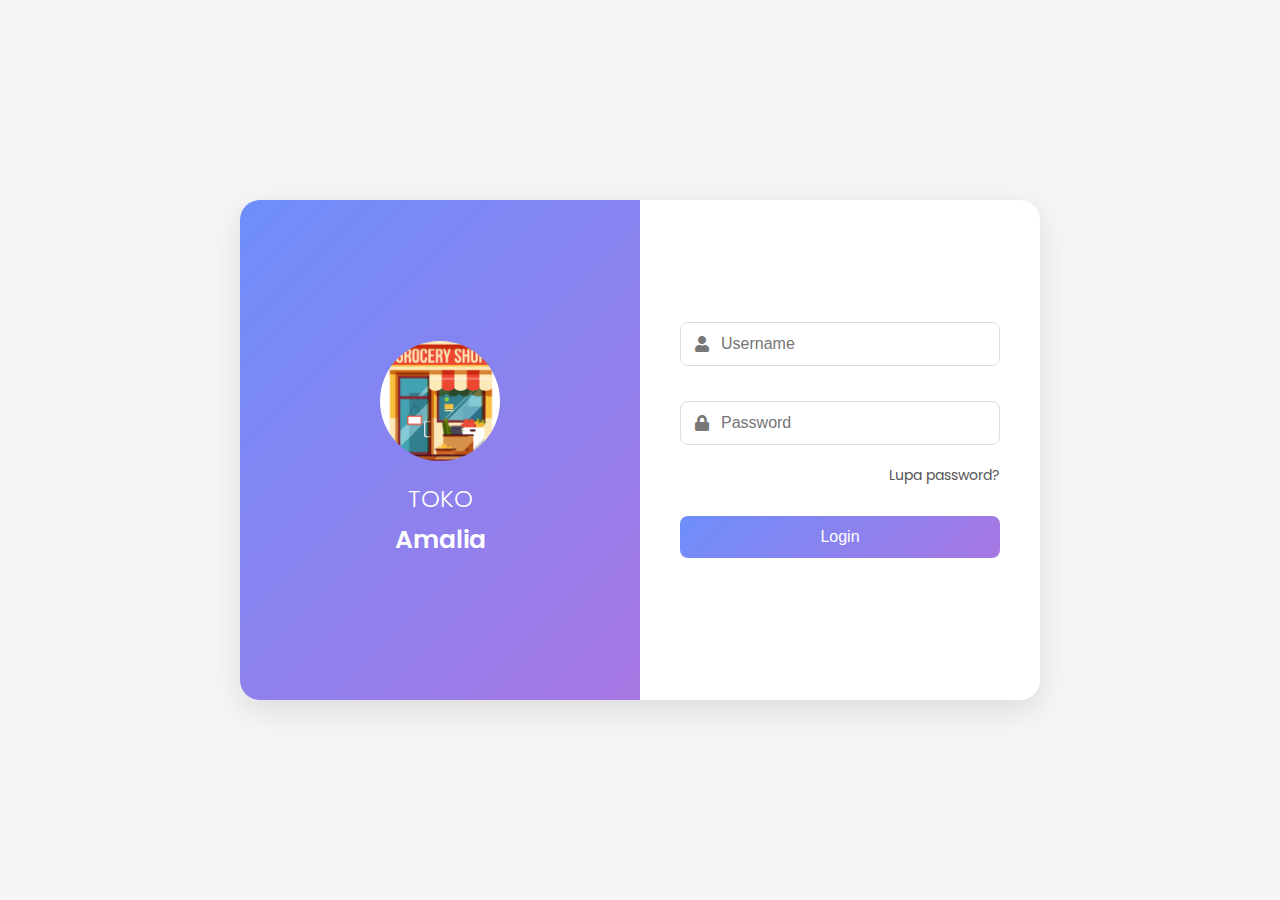
<file: web/penjualan.html>
<!DOCTYPE html>
<html lang="id">
<head>
  <meta charset="UTF-8" />
  <meta name="viewport" content="width=device-width, initial-scale=1" />
  <title>Data Penjualan - Toko Amalia</title>
  <link href="https://fonts.googleapis.com/css2?family=Poppins:wght@300;400;500;600&display=swap" rel="stylesheet">
  <link rel="stylesheet" href="dashboard.css" />
  <link rel="stylesheet" href="penjualan.css" />
  <link rel="stylesheet" href="https://cdnjs.cloudflare.com/ajax/libs/font-awesome/5.15.4/css/all.min.css">
  <style>
    .monthly-sales-section {
        margin-bottom: 2.5rem;
        padding-bottom: 1.5rem;
        border-bottom: 2px dashed #eee;
    }
    .monthly-sales-section:last-child {
        border-bottom: none;
        margin-bottom: 1rem;
    }
    .month-header {
        font-size: 1.6rem;
        font-weight: 600;
        color: #333;
        margin-bottom: 1rem;
        padding-bottom: 0.5rem;
        border-bottom: 1px solid #6e8efb;
        display: inline-block;
    }
    .total-bulanan {
        font-size: 1.1rem;
        font-weight: bold;
        text-align: right;
        margin-top: 1rem;
        padding-top: 0.5rem;
        border-top: 1px solid #ddd;
    }
  </style>
</head>
<body>
  <header id="mainHeader"> <div class="logo">
      <img src="avatar.png" alt="Logo">
      <span>Toko Amalia</span>
    </div>
    <nav>
      <a href="dashboard.html" id="navLinkDashboard"><i class="fas fa-tachometer-alt"></i> Dashboard</a>
      <a href="produk.html?kategori=semua" id="navLinkProduk"><i class="fas fa-box"></i> Produk</a>
      <a href="transaksi.html" id="navLinkTransaksi"><i class="fas fa-cash-register"></i> Transaksi</a>
      <a href="penjualan.html" id="navLinkDataPenjualan"><i class="fas fa-file-invoice"></i> Data Penjualan</a>
      <a href="supplier.html" id="navLinkSupplier"><i class="fas fa-truck-loading"></i> Data Supplier</a>
      <a href="profil.html" id="navLinkProfil"><i class="fas fa-user"></i> Profil</a>
      <a href="tambah-produk.html" id="navLinkTambahProduk" class="admin-only-nav"><i class="fas fa-plus-circle"></i> Tambah Produk</a>
    </nav>
     <div class="logout-btn" onclick="logout()">
      <i class="fas fa-sign-out-alt"></i> Logout
    </div>
  </header>

  <main id="main-content">
    </main>

  <div id="detail-modal" class="modal">
    <div class="modal-content">
        <span class="close-btn" onclick="closeModal()" style="position: absolute; top: 15px; right: 25px; font-size:1.8rem; cursor:pointer; color: #777;">&times;</span>
        <h3>Detail Transaksi</h3>
        <div class="transaction-info">
            <p><strong>ID Transaksi:</strong> <span id="modal-id"></span></p>
            <p><strong>Tanggal:</strong> <span id="modal-tanggal"></span></p>
            <p><strong>Kasir:</strong> <span id="modal-kasir"></span></p>
            <p><strong>Metode Pembayaran:</strong> <span id="modal-metode"></span></p>
        </div>
        <h4>Item yang Dibeli:</h4>
        <table class="items-table">
            <thead>
                <tr>
                    <th>Nama Produk</th>
                    <th>Harga</th>
                    <th>Jumlah</th>
                    <th>Subtotal</th>
                </tr>
            </thead>
            <tbody id="modal-items-list"></tbody>
        </table>
        <p style="margin-top: 1rem;"><strong>Total Keseluruhan:</strong> <span id="modal-total-keseluruhan" style="font-weight:bold;"></span></p>
        <button onclick="closeModal()" class="close-btn" style="background:#6c757d; color:white; border:none; padding: 10px 20px; border-radius:5px; display:block; margin-left:auto; margin-right:auto; margin-top:20px; cursor:pointer;">Tutup</button>
    </div>
  </div>

  <script>
    // Salin fungsi setNavigationForRole, setupFocusedNavigation, dan logout di sini
    function setNavigationForRole(role) {
        const navLinks = {
            Produk: document.getElementById('navLinkProduk'),
            Transaksi: document.getElementById('navLinkTransaksi'),
            DataPenjualan: document.getElementById('navLinkDataPenjualan'),
            Supplier: document.getElementById('navLinkSupplier'),
            Profil: document.getElementById('navLinkProfil'),
            TambahProduk: document.getElementById('navLinkTambahProduk'),
            Dashboard: document.getElementById('navLinkDashboard')
        };

        // Default display (yang bisa dilihat semua role terlogin)
        if (navLinks.Dashboard) navLinks.Dashboard.style.display = 'flex';
        if (navLinks.Produk) navLinks.Produk.style.display = 'flex';
        if (navLinks.Profil) navLinks.Profil.style.display = 'flex';
        
        // Sembunyikan yang spesifik role terlebih dahulu
        // Transaksi, DataPenjualan, Supplier, TambahProduk defaultnya none
        // kecuali jika role mengizinkan.
        if (navLinks.Transaksi) navLinks.Transaksi.style.display = 'none';
        if (navLinks.DataPenjualan) navLinks.DataPenjualan.style.display = 'none';
        if (navLinks.Supplier) navLinks.Supplier.style.display = 'none';
        if (navLinks.TambahProduk) navLinks.TambahProduk.style.display = 'none';

        // Tampilkan berdasarkan role
        if (role === "admin") {
            if (navLinks.Transaksi) navLinks.Transaksi.style.display = 'flex'; // Admin bisa lihat transaksi
            if (navLinks.DataPenjualan) navLinks.DataPenjualan.style.display = 'flex';
            if (navLinks.Supplier) navLinks.Supplier.style.display = 'flex';
            if (navLinks.TambahProduk) navLinks.TambahProduk.style.display = 'flex';
        } else if (role === "kasir") {
            if (navLinks.Transaksi) navLinks.Transaksi.style.display = 'flex';
        }
    }

    function setupFocusedNavigation(activeLinkId) {
        const header = document.getElementById('mainHeader');
        if (!header) return;
        const navElement = header.querySelector('nav');
        if (!navElement) return;
        const navLinks = navElement.querySelectorAll('a');
        navLinks.forEach(link => {
            if (link.id === activeLinkId) {
                // Hanya tampilkan link aktif jika TIDAK disembunyikan oleh setNavigationForRole
                if (link.style.display !== 'none') {
                    link.style.display = 'flex'; 
                    link.classList.add('active');
                } else {
                    link.classList.remove('active'); // Pastikan tidak ada class active jika disembunyikan role
                }
            } else {
                // Sembunyikan semua link lain yang tidak aktif
                link.style.display = 'none';
                link.classList.remove('active');
            }
        });
    }
    
    function logout() { //
      localStorage.removeItem('isLoggedIn');
      localStorage.removeItem('username');
      localStorage.removeItem('role');
      window.location.href = 'index.html';
    }

    // --- Sisa kode JavaScript dari penjualan.html ---
    document.addEventListener('DOMContentLoaded', function() {
      const isLoggedIn = localStorage.getItem('isLoggedIn');
      const role = localStorage.getItem('role');

      if (!isLoggedIn || isLoggedIn !== 'true') {
        window.location.href = 'index.html';
        return;
      }
      
      // 1. Atur visibilitas link berdasarkan role
      setNavigationForRole(role); 
      // 2. Atur fokus pada link Data Penjualan
      setupFocusedNavigation('navLinkDataPenjualan');

      if (role !== 'admin') {
        document.getElementById('main-content').innerHTML = 
          `<div class="access-denied" style="text-align:center; padding: 40px; background-color: #fff; border-radius: 8px; box-shadow: 0 2px 10px rgba(0,0,0,0.1); margin: 2rem auto; max-width: 500px;">
            <i class="fas fa-user-lock" style="font-size: 4rem; color: #dc3545; margin-bottom: 1.5rem; display: block;"></i>
            <h2 style="color: #333; font-size:1.8rem;">Akses Ditolak</h2>
            <p style="color: #555; margin-bottom: 2rem; font-size:1.1rem;">Halaman ini hanya dapat diakses oleh Admin.</p>
            <button onclick="window.location.href='dashboard.html'" class="back-button" style="background: #007bff; color:white; padding: 12px 25px; border: none; border-radius: 5px; cursor: pointer; font-size: 1rem; transition: background-color 0.2s ease;">
                <i class="fas fa-arrow-left"></i> Kembali ke Dashboard
            </button>
          </div>`;
        return; 
      }
      
      document.getElementById('main-content').innerHTML = `
        <div class="header-section">
          <h2>Data Penjualan Bulanan</h2>
           <button onclick="window.location.href='dashboard.html'" class="back-button">
             <i class="fas fa-arrow-left"></i> Kembali ke Dashboard
           </button>
        </div>
        <div id="sales-data-container">
            </div>
      `;
      loadMonthlyTransactions();
    });

    function parseLocalDate(dateString) { //
        const parts = dateString.match(/(\d{2})\/(\d{2})\/(\d{4}), (\d{2}):(\d{2})/);
        if (parts) {
            return new Date(parts[3], parts[2] - 1, parts[1], parts[4], parts[5]);
        }
        return new Date(dateString); 
    }


    function loadMonthlyTransactions() { //
      const transactions = JSON.parse(localStorage.getItem('transactions') || '[]');
      const salesContainer = document.getElementById('sales-data-container');
      salesContainer.innerHTML = '';

      if (transactions.length === 0) {
        salesContainer.innerHTML = '<div class="no-transactions" style="padding: 2rem; text-align:center; color:#777;">Belum ada data penjualan.</div>';
        return;
      }

      transactions.sort((a, b) => parseLocalDate(b.date) - parseLocalDate(a.date));

      const monthlySales = {};
      transactions.forEach(trx => {
        const dateObj = parseLocalDate(trx.date);
        const monthYear = `${dateObj.toLocaleString('id-ID', { month: 'long' })} ${dateObj.getFullYear()}`;
        
        if (!monthlySales[monthYear]) {
          monthlySales[monthYear] = {
            transactions: [],
            totalSales: 0
          };
        }
        monthlySales[monthYear].transactions.push(trx);
        monthlySales[monthYear].totalSales += trx.total;
      });

      const sortedMonths = Object.keys(monthlySales).sort((a, b) => {
          const dateA = new Date(a.split(" ")[1], getMonthIndex(a.split(" ")[0]));
          const dateB = new Date(b.split(" ")[1], getMonthIndex(b.split(" ")[0]));
          return dateB - dateA; 
      });

      for (const monthYear of sortedMonths) {
        const monthData = monthlySales[monthYear];
        const monthSection = document.createElement('div');
        monthSection.className = 'monthly-sales-section';

        const monthHeader = document.createElement('h3');
        monthHeader.className = 'month-header';
        monthHeader.textContent = monthYear;
        monthSection.appendChild(monthHeader);

        const table = document.createElement('table');
        table.className = 'transaction-table'; 
        table.innerHTML = `
          <thead>
            <tr>
              <th>ID Transaksi</th>
              <th>Tanggal Lengkap</th>
              <th>Kasir</th>
              <th>Jumlah Item</th>
              <th>Total Transaksi</th>
              <th>Metode</th>
              <th>Aksi</th>
            </tr>
          </thead>
          <tbody></tbody>
        `;
        const tbody = table.querySelector('tbody');
        
        monthData.transactions.sort((a, b) => parseLocalDate(b.date) - parseLocalDate(a.date));

        monthData.transactions.forEach(trx => {
          const totalItems = trx.items.reduce((sum, item) => sum + item.quantity, 0);
          const row = tbody.insertRow();
          row.innerHTML = `
            <td>${trx.id}</td>
            <td>${trx.date}</td>
            <td>${trx.kasir || 'N/A'}</td>
            <td>${totalItems}</td>
            <td>Rp${trx.total.toLocaleString('id-ID')}</td>
            <td>${trx.paymentMethod}</td>
            <td>
              <button class="detail-btn" onclick="showDetail('${trx.id}')">
                <i class="fas fa-eye"></i> Detail
              </button>
            </td>
          `;
        });
        monthSection.appendChild(table);

        const totalBulananDiv = document.createElement('div');
        totalBulananDiv.className = 'total-bulanan';
        totalBulananDiv.innerHTML = `Total Penjualan ${monthYear}: <strong>Rp${monthData.totalSales.toLocaleString('id-ID')}</strong>`;
        monthSection.appendChild(totalBulananDiv);

        salesContainer.appendChild(monthSection);
      }
    }
    
    function getMonthIndex(monthName) { //
        const months = ["januari", "februari", "maret", "april", "mei", "juni", 
                        "juli", "agustus", "september", "oktober", "november", "desember"];
        return months.indexOf(monthName.toLowerCase());
    }


    function showDetail(transactionId) { //
      const transactions = JSON.parse(localStorage.getItem('transactions') || '[]');
      const trx = transactions.find(t => t.id === transactionId);

      if (!trx) {
        alert('Transaksi tidak ditemukan!');
        return;
      }

      document.getElementById('modal-id').textContent = trx.id;
      document.getElementById('modal-tanggal').textContent = trx.date;
      document.getElementById('modal-kasir').textContent = trx.kasir || 'N/A';
      document.getElementById('modal-metode').textContent = trx.paymentMethod;
      document.getElementById('modal-total-keseluruhan').textContent = `Rp${trx.total.toLocaleString('id-ID')}`;

      const itemsList = document.getElementById('modal-items-list');
      itemsList.innerHTML = ''; 

      trx.items.forEach(item => {
        const row = itemsList.insertRow();
        row.innerHTML = `
          <td>${item.nama}</td>
          <td>Rp${item.harga.toLocaleString('id-ID')}</td>
          <td>${item.quantity}</td>
          <td>Rp${(item.harga * item.quantity).toLocaleString('id-ID')}</td>
        `;
      });

      document.getElementById('detail-modal').style.display = 'block';
    }

    function closeModal() { //
      document.getElementById('detail-modal').style.display = 'none';
    }
    
    window.onclick = function(event) { //
        const modal = document.getElementById('detail-modal');
        if (event.target == modal) {
            closeModal();
        }
    }
  </script>
</body>
</html>
</file>
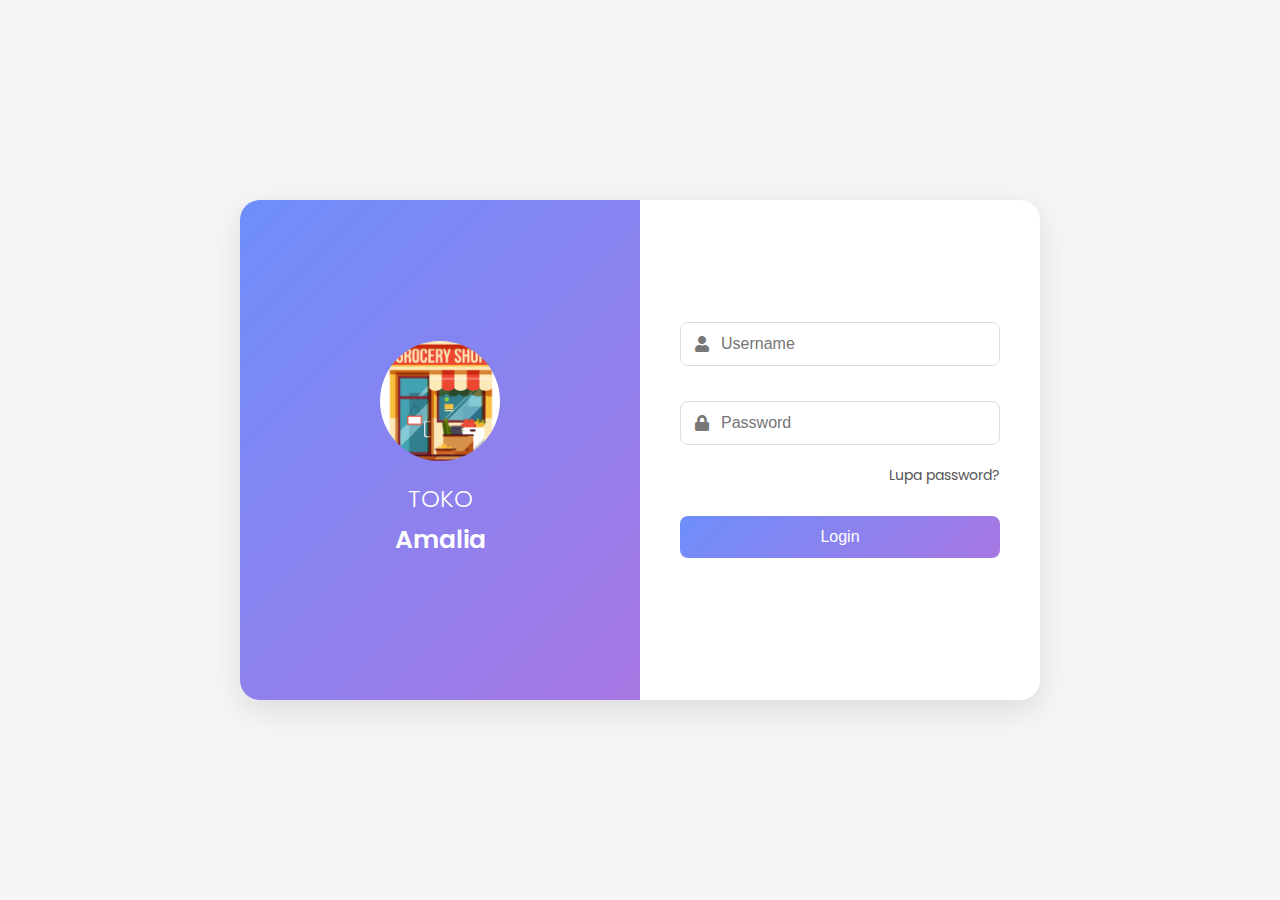
<file: web/supplier.html>
<!DOCTYPE html>
<html lang="id">
<head>
  <meta charset="UTF-8">
  <meta name="viewport" content="width=device-width, initial-scale=1.0">
  <title>Data Supplier - Toko Amalia</title>
  <link href="https://fonts.googleapis.com/css2?family=Poppins:wght@300;400;500;600&display=swap" rel="stylesheet">
  <link rel="stylesheet" href="dashboard.css">
  <link rel="stylesheet" href="penjualan.css"> <link rel="stylesheet" href="https://cdnjs.cloudflare.com/ajax/libs/font-awesome/5.15.4/css/all.min.css">
  <style>
    .action-buttons button {
      margin-right: 5px;
      padding: 6px 10px;
      font-size: 0.85rem;
      margin-bottom: 5px; 
    }
    .add-button-container {
        margin-bottom: 1.5rem;
        text-align: right;
    }
    .add-button {
        background: linear-gradient(135deg, #28a745, #218838);
        color: white;
        padding: .75rem 1.5rem;
        border: none;
        border-radius: 8px;
        cursor: pointer;
        font-size: 1rem;
        font-weight: 500;
        transition: background 0.3s ease, transform 0.2s ease;
        display: inline-flex;
        align-items: center;
        gap: .5rem;
    }
    .add-button:hover {
        background: linear-gradient(135deg, #218838, #1e7e34);
        transform: translateY(-2px);
    }
    .items-table {
      width: 100%;
      border-collapse: collapse;
      margin-top: 15px;
    }
    .items-table th, 
    .items-table td {
      padding: 10px 15px;
      text-align: left;
      border-bottom: 1px solid #eee;
    }
    .items-table th {
      background-color: #f5f7ff;
      color: #444;
    }
     .modal-content h3, .modal-content h4 {
        margin-top: 1rem;
        margin-bottom: 0.5rem;
        color: #333;
    }
    .modal-content .transaction-info p {
        margin-bottom: 0.5rem;
    }
  </style>
</head>
<body>
  <header id="mainHeader"> <div class="logo">
      <img src="avatar.png" alt="Logo">
      <span>Toko Amalia</span>
    </div>
    <nav>
      <a href="dashboard.html" id="navLinkDashboard"><i class="fas fa-tachometer-alt"></i> Dashboard</a>
      <a href="produk.html?kategori=semua" id="navLinkProduk"><i class="fas fa-box"></i> Produk</a>
      <a href="transaksi.html" id="navLinkTransaksi"><i class="fas fa-cash-register"></i> Transaksi</a>
      <a href="penjualan.html" id="navLinkDataPenjualan"><i class="fas fa-file-invoice"></i> Data Penjualan</a>
      <a href="supplier.html" id="navLinkSupplier"><i class="fas fa-truck-loading"></i> Data Supplier</a>
      <a href="profil.html" id="navLinkProfil"><i class="fas fa-user"></i> Profil</a>
      <a href="tambah-produk.html" id="navLinkTambahProduk" class="admin-only-nav"><i class="fas fa-plus-circle"></i> Tambah Produk</a>
    </nav>
    <div class="logout-btn" onclick="logout()">
      <i class="fas fa-sign-out-alt"></i> Logout
    </div>
  </header>

  <main>
    <div class="header-section">
      <h2>Data Supplier</h2>
      <button onclick="window.location.href='dashboard.html'" class="back-button">
        <i class="fas fa-arrow-left"></i> Kembali
      </button>
    </div>

    <div class="add-button-container">
        <button class="add-button" onclick="window.location.href='tambah-supplier.html'">
            <i class="fas fa-plus"></i> Tambah Supplier Baru
        </button>
    </div>

    <table class="transaction-table" id="supplierTable">
      <thead>
        <tr>
          <th>ID Supplier</th>
          <th>Nama Supplier</th>
          <th>Kontak Person</th>
          <th>Telepon</th>
          <th>Email</th>
          <th>Alamat</th>
          <th>Aksi</th>
        </tr>
      </thead>
      <tbody>
      </tbody>
    </table>
    <div id="no-supplier" class="no-transactions" style="display:none;">Belum ada data supplier.</div>
  </main>

  <div id="purchaseHistoryModal" class="modal">
    <div class="modal-content">
        <span class="close-btn" onclick="closePurchaseHistoryModal()" style="position: absolute; top: 15px; right: 25px; font-size:1.8rem; cursor:pointer; color: #777;">&times;</span>
        <h3>Riwayat Pembelian dari <span id="historySupplierName"></span></h3>
        <table class="transaction-table" id="purchaseHistoryTable">
            <thead>
                <tr>
                    <th>ID Pembelian</th>
                    <th>Tanggal</th>
                    <th>Total</th>
                    <th>Aksi</th>
                </tr>
            </thead>
            <tbody id="purchaseHistoryList"></tbody>
        </table>
        <div id="no-purchase-history" class="no-transactions" style="display:none; padding:1rem 0;">Belum ada riwayat pembelian dari supplier ini.</div>
        <button onclick="closePurchaseHistoryModal()" class="close-btn modal-action-button">Tutup</button>
    </div>
  </div>

  <div id="purchaseDetailModal" class="modal">
    <div class="modal-content">
        <span class="close-btn" onclick="closePurchaseDetailModal()" style="position: absolute; top: 15px; right: 25px; font-size:1.8rem; cursor:pointer; color: #777;">&times;</span>
        <h3>Detail Pembelian</h3>
        <div class="transaction-info">
            <p><strong>ID Pembelian:</strong> <span id="detailPurchaseId"></span></p>
            <p><strong>Supplier:</strong> <span id="detailPurchaseSupplierName"></span></p>
            <p><strong>Tanggal:</strong> <span id="detailPurchaseDate"></span></p>
        </div>
        <h4>Item yang Dibeli:</h4>
        <table class="items-table">
            <thead>
                <tr>
                    <th>Nama Produk/Item</th>
                    <th>Harga Beli</th>
                    <th>Jumlah</th>
                    <th>Subtotal</th>
                </tr>
            </thead>
            <tbody id="detailPurchaseItemsList"></tbody>
        </table>
        <p style="margin-top: 1rem;"><strong>Total Keseluruhan Pembelian:</strong> <span id="detailPurchaseTotal" style="font-weight:bold;"></span></p>
        <button onclick="closePurchaseDetailModal()" class="close-btn modal-action-button">Tutup</button>
    </div>
  </div>

  <script>
    // --- Fungsi Navigasi Umum ---
    function setNavigationForRole(role) {
        const navLinks = {
            Produk: document.getElementById('navLinkProduk'),
            Transaksi: document.getElementById('navLinkTransaksi'),
            DataPenjualan: document.getElementById('navLinkDataPenjualan'),
            Supplier: document.getElementById('navLinkSupplier'),
            Profil: document.getElementById('navLinkProfil'),
            TambahProduk: document.getElementById('navLinkTambahProduk'),
            Dashboard: document.getElementById('navLinkDashboard')
        };
        if (navLinks.Dashboard) navLinks.Dashboard.style.display = 'flex';
        if (navLinks.Produk) navLinks.Produk.style.display = 'flex';
        if (navLinks.Profil) navLinks.Profil.style.display = 'flex';
        if (navLinks.Transaksi) navLinks.Transaksi.style.display = 'none';
        if (navLinks.DataPenjualan) navLinks.DataPenjualan.style.display = 'none';
        if (navLinks.Supplier) navLinks.Supplier.style.display = 'none';
        if (navLinks.TambahProduk) navLinks.TambahProduk.style.display = 'none';

        if (role === "admin") {
            if (navLinks.Transaksi) navLinks.Transaksi.style.display = 'flex';
            if (navLinks.DataPenjualan) navLinks.DataPenjualan.style.display = 'flex';
            if (navLinks.Supplier) navLinks.Supplier.style.display = 'flex';
            if (navLinks.TambahProduk) navLinks.TambahProduk.style.display = 'flex';
        } else if (role === "kasir") {
            if (navLinks.Transaksi) navLinks.Transaksi.style.display = 'flex';
        }
    }

    function setupFocusedNavigation(activeLinkId) {
        const header = document.getElementById('mainHeader');
        if (!header) return;
        const navElement = header.querySelector('nav');
        if (!navElement) return;
        const navLinks = navElement.querySelectorAll('a');
        navLinks.forEach(link => {
            if (link.id === activeLinkId) {
                if (link.style.display !== 'none') {
                    link.style.display = 'flex'; 
                    link.classList.add('active');
                } else {
                    link.classList.remove('active');
                }
            } else {
                link.style.display = 'none';
                link.classList.remove('active');
            }
        });
    }
    
    function logout() {
      localStorage.removeItem('isLoggedIn');
      localStorage.removeItem('username');
      localStorage.removeItem('role');
      window.location.href = 'index.html';
    }

    // --- Sisa kode JavaScript dari supplier.html ---
    document.addEventListener('DOMContentLoaded', function() {
      const isLoggedIn = localStorage.getItem('isLoggedIn');
      const role = localStorage.getItem('role');

      if (!isLoggedIn || isLoggedIn !== "true" || role !== "admin") { // Hanya admin yang boleh akses supplier
        alert('Akses ditolak. Halaman ini hanya untuk Admin.');
        window.location.href = 'index.html';
        return;
      }
      // 1. Atur visibilitas link berdasarkan role
      setNavigationForRole(role);
      // 2. Atur fokus pada link Data Supplier
      setupFocusedNavigation('navLinkSupplier');
      
      loadSuppliers();
    });

    function loadSuppliers() { /* ... kode loadSuppliers Anda ... */ } //
    function deleteSupplier(supplierId, supplierName) { /* ... kode deleteSupplier Anda ... */ } //
    function editSupplier(supplierId) { /* ... kode editSupplier Anda ... */ } //
    function viewPurchases(supplierId) { /* ... kode viewPurchases Anda ... */ } //
    
    const purchaseHistoryModalElement = document.getElementById('purchaseHistoryModal'); //
    const purchaseDetailModalElement = document.getElementById('purchaseDetailModal'); //
    function showPurchaseHistoryModal(supplierId, supplierName) { /* ... kode showPurchaseHistoryModal Anda ... */ } //
    function closePurchaseHistoryModal() { /* ... kode closePurchaseHistoryModal Anda ... */ } //
    function showSpecificPurchaseDetailModal(purchaseId) { /* ... kode showSpecificPurchaseDetailModal Anda ... */ } //
    function closePurchaseDetailModal() { /* ... kode closePurchaseDetailModal Anda ... */ } //
    window.onclick = function(event) { /* ... kode window.onclick Anda ... */ } //

    // Implementasi fungsi-fungsi yang di-placeholder di atas (jika belum ada)
    loadSuppliers = function() {
      const suppliers = JSON.parse(localStorage.getItem('suppliersDB')) || [];
      const tableBody = document.getElementById('supplierTable').getElementsByTagName('tbody')[0];
      const noSupplierDiv = document.getElementById('no-supplier');
      tableBody.innerHTML = ''; 

      if (suppliers.length === 0) {
        noSupplierDiv.style.display = 'block';
        document.getElementById('supplierTable').style.display = 'none';
        return;
      }
      
      noSupplierDiv.style.display = 'none';
      document.getElementById('supplierTable').style.display = '';

      suppliers.forEach(supplier => {
        let row = tableBody.insertRow();
        row.insertCell().textContent = supplier.id;
        row.insertCell().textContent = supplier.nama;
        row.insertCell().textContent = supplier.kontakNama || '-';
        row.insertCell().textContent = supplier.telepon || '-';
        row.insertCell().textContent = supplier.email || '-';
        row.insertCell().textContent = supplier.alamat || '-';
        
        let cellAksi = row.insertCell();
        cellAksi.className = 'action-buttons';
        cellAksi.innerHTML = `
            <button class="detail-btn btn-edit" onclick="editSupplier('${supplier.id}')"><i class="fas fa-edit"></i> Edit</button>
            <button class="detail-btn btn-delete" onclick="deleteSupplier('${supplier.id}', '${supplier.nama}')"><i class="fas fa-trash"></i> Hapus</button>
            <button class="detail-btn btn-record-purchase" onclick="viewPurchases('${supplier.id}')"><i class="fas fa-receipt"></i> Catat Pembelian</button>
            <button class="detail-btn btn-purchase-history" style="background-color:#17a2b8; color:white;" onclick="showPurchaseHistoryModal('${supplier.id}', '${supplier.nama.replace(/'/g, "\\'")}')"><i class="fas fa-history"></i> Riwayat Pembelian</button>
        `;
      });
    }

    deleteSupplier = function(supplierId, supplierName) {
        if (confirm(`Apakah Anda yakin ingin menghapus supplier "${supplierName}" (ID: ${supplierId})? Ini tidak dapat diurungkan.`)) {
            let suppliers = JSON.parse(localStorage.getItem('suppliersDB')) || [];
            suppliers = suppliers.filter(s => s.id !== supplierId);
            localStorage.setItem('suppliersDB', JSON.stringify(suppliers));
            
            let purchases = JSON.parse(localStorage.getItem('purchasesDB')) || [];
            purchases = purchases.filter(p => p.supplierId !== supplierId);
            localStorage.setItem('purchasesDB', JSON.stringify(purchases));

            loadSuppliers(); 
            alert(`Supplier "${supplierName}" dan riwayat pembelian terkait berhasil dihapus.`);
        }
    }
    
    editSupplier = function(supplierId) {
        window.location.href = `edit-supplier.html?id=${supplierId}`;
    }

    viewPurchases = function(supplierId) {
        window.location.href = `catat-pembelian.html?supplierId=${supplierId}`;
    }
    
    showPurchaseHistoryModal = function(supplierId, supplierName) {
        document.getElementById('historySupplierName').textContent = supplierName;
        const allPurchases = JSON.parse(localStorage.getItem('purchasesDB')) || [];
        const supplierPurchases = allPurchases.filter(p => p.supplierId === supplierId)
                                         .sort((a,b) => new Date(b.purchaseDate) - new Date(a.purchaseDate)); 

        const historyListBody = document.getElementById('purchaseHistoryList');
        historyListBody.innerHTML = '';
        const noHistoryDiv = document.getElementById('no-purchase-history');

        if (supplierPurchases.length === 0) {
            noHistoryDiv.style.display = 'block';
            document.getElementById('purchaseHistoryTable').style.display = 'none';
        } else {
            noHistoryDiv.style.display = 'none';
            document.getElementById('purchaseHistoryTable').style.display = '';
            supplierPurchases.forEach(purchase => {
                const row = historyListBody.insertRow();
                row.innerHTML = `
                    <td>${purchase.purchaseId}</td>
                    <td>${new Date(purchase.purchaseDate).toLocaleDateString('id-ID')}</td>
                    <td>Rp${purchase.totalPurchaseAmount.toLocaleString('id-ID')}</td>
                    <td>
                        <button class="detail-btn" style="font-size:0.8em;" onclick="showSpecificPurchaseDetailModal('${purchase.purchaseId}')">
                            <i class="fas fa-eye"></i> Detail
                        </button>
                    </td>
                `;
            });
        }
        purchaseHistoryModalElement.style.display = 'block';
    }

    closePurchaseHistoryModal = function() {
        purchaseHistoryModalElement.style.display = 'none';
    }

    showSpecificPurchaseDetailModal = function(purchaseId) {
        const allPurchases = JSON.parse(localStorage.getItem('purchasesDB')) || [];
        const purchase = allPurchases.find(p => p.purchaseId === purchaseId);

        if (!purchase) {
            alert('Detail pembelian tidak ditemukan!');
            return;
        }

        document.getElementById('detailPurchaseId').textContent = purchase.purchaseId;
        document.getElementById('detailPurchaseSupplierName').textContent = purchase.supplierName;
        document.getElementById('detailPurchaseDate').textContent = new Date(purchase.purchaseDate).toLocaleDateString('id-ID', { weekday: 'long', year: 'numeric', month: 'long', day: 'numeric' });
        document.getElementById('detailPurchaseTotal').textContent = `Rp${purchase.totalPurchaseAmount.toLocaleString('id-ID')}`;

        const itemsListBody = document.getElementById('detailPurchaseItemsList');
        itemsListBody.innerHTML = '';
        purchase.items.forEach(item => {
            const row = itemsListBody.insertRow();
            row.insertCell().textContent = item.productName;
            row.insertCell().textContent = `Rp${item.purchasePrice.toLocaleString('id-ID')}`;
            row.insertCell().textContent = item.quantity;
            row.insertCell().textContent = `Rp${(item.quantity * item.purchasePrice).toLocaleString('id-ID')}`;
        });
        purchaseDetailModalElement.style.display = 'block';
    }

    closePurchaseDetailModal = function() {
        purchaseDetailModalElement.style.display = 'none';
    }
    
    window.onclick = function(event) {
        if (event.target == purchaseHistoryModalElement) {
            closePurchaseHistoryModal();
        }
        if (event.target == purchaseDetailModalElement) {
            closePurchaseDetailModal();
        }
    }
  </script>
</body>
</html>
</file>
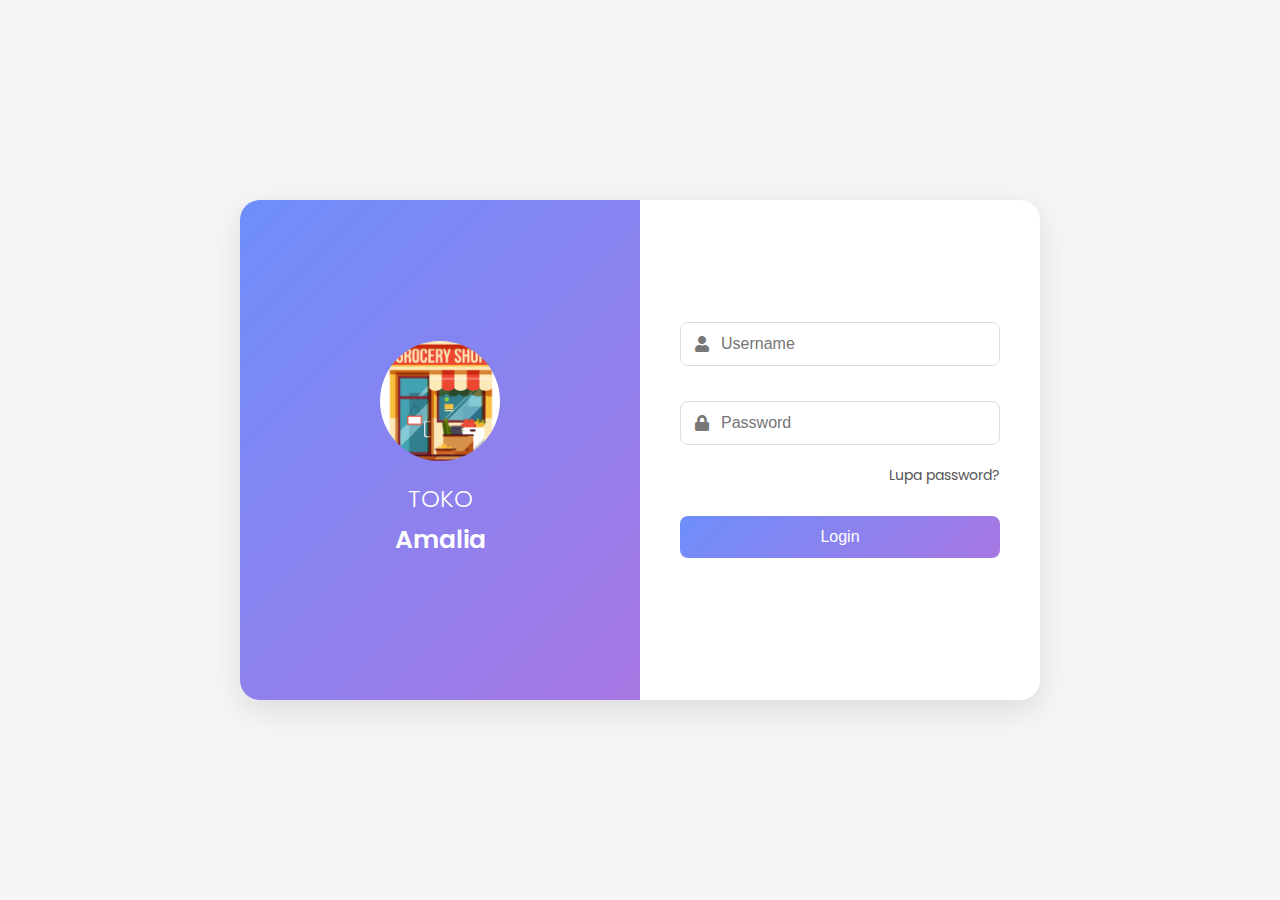
<file: web/tambah-produk.html>
<!DOCTYPE html>
<html lang="id">
<head>
  <meta charset="UTF-8">
  <meta name="viewport" content="width=device-width, initial-scale=1.0">
  <title>Tambah Produk - Toko Amalia</title>
  <link href="https://fonts.googleapis.com/css2?family=Poppins:wght@300;400;500;600&display=swap" rel="stylesheet">
  <link rel="stylesheet" href="dashboard.css"> 
  <link rel="stylesheet" href="tambah-produk.css"> 
  <link rel="stylesheet" href="https://cdnjs.cloudflare.com/ajax/libs/font-awesome/5.15.4/css/all.min.css">
</head>
<body>
  <header id="mainHeader"> <div class="logo">
      <img src="avatar.png" alt="Logo">
      <span>Toko Amalia - Admin</span>
    </div>
    <nav>
      <a href="dashboard.html" id="navLinkDashboard"><i class="fas fa-tachometer-alt"></i> Dashboard</a>
      <a href="produk.html?kategori=semua" id="navLinkProduk"><i class="fas fa-box"></i> Produk</a>
      <a href="transaksi.html" id="navLinkTransaksi"><i class="fas fa-cash-register"></i> Transaksi</a>
      <a href="penjualan.html" id="navLinkDataPenjualan"><i class="fas fa-file-invoice"></i> Data Penjualan</a>
      <a href="supplier.html" id="navLinkSupplier"><i class="fas fa-truck-loading"></i> Data Supplier</a>
      <a href="profil.html" id="navLinkProfil"><i class="fas fa-user"></i> Profil</a>
      <a href="tambah-produk.html" id="navLinkTambahProduk" class="admin-only-nav"><i class="fas fa-plus-circle"></i> Tambah Produk</a>
    </nav>
    <div class="logout-btn" onclick="logout()">
      <i class="fas fa-sign-out-alt"></i> Logout
    </div>
  </header>

  <main class="tambah-produk-main"> 
    <div class="header-section"> 
      <h2>Tambah Produk Baru</h2> 
      <button onclick="window.location.href='dashboard.html'" class="back-button"> 
        <i class="fas fa-arrow-left"></i> Kembali
      </button>
    </div>

    <form id="formTambahProduk"> 
      <div class="form-group"> 
        <label for="productId">ID Produk</label> 
        <input type="text" id="productId" name="productId" required> 
        <p class="info-text">Contoh: bp013, ma025, mi035. Pastikan unik.</p> 
      </div>
      <div class="form-group"> 
        <label for="productName">Nama Produk</label> 
        <input type="text" id="productName" name="productName" required> 
      </div>
      <div class="form-group"> 
        <label for="productPrice">Harga Produk</label> 
        <input type="number" id="productPrice" name="productPrice" required min="0"> 
      </div>
      <div class="form-group"> 
        <label for="productStock">Stok Produk</label> 
        <input type="number" id="productStock" name="productStock" required min="0"> 
      </div>
      <div class="form-group"> 
        <label for="productCategory">Kategori Produk</label> 
        <select id="productCategory" name="productCategory" required> 
            <option value="">Pilih Kategori...</option> 
            <option value="bahan-pokok">Bahan Pokok</option> 
            <option value="makanan">Makanan</option> 
            <option value="minuman">Minuman</option> 
        </select>
      </div>
      <div class="form-group"> 
        <label for="productImage">Gambar Produk (Nama File)</label> 
        <input type="text" id="productImage" name="productImage" placeholder="contoh: namaGambar.png"> 
        <p class="info-text">Masukkan nama file gambar. Pastikan gambar ada di folder yang sama.</p> 
      </div>
      <button type="submit" class="btn-submit"><i class="fas fa-plus"></i> Tambah Produk</button> 
    </form>
  </main>

  <script>
    // --- Fungsi Navigasi Umum & Logout ---
    function setNavigationForRole(role) { /* ... (sama seperti di supplier.html) ... */ }
    function setupFocusedNavigation(activeLinkId) { /* ... (sama seperti di supplier.html) ... */ }
    function logout() { /* ... (sama seperti di supplier.html) ... */ }

    // --- Sisa kode JavaScript dari tambah-produk.html ---
    document.addEventListener('DOMContentLoaded', function() {
      const isLoggedIn = localStorage.getItem('isLoggedIn'); 
      const role = localStorage.getItem('role'); 

      if (!isLoggedIn || isLoggedIn !== "true" || role !== "admin") { 
        alert('Akses ditolak. Anda harus login sebagai admin.'); 
        window.location.href = 'index.html'; 
        return; 
      }
      setNavigationForRole(role);
      setupFocusedNavigation('navLinkTambahProduk'); 
    });
    
    // Implementasi fungsi-fungsi yang di-placeholder
    setNavigationForRole = function(role) { //
        const navLinks = {
            Produk: document.getElementById('navLinkProduk'),
            Transaksi: document.getElementById('navLinkTransaksi'),
            DataPenjualan: document.getElementById('navLinkDataPenjualan'),
            Supplier: document.getElementById('navLinkSupplier'),
            Profil: document.getElementById('navLinkProfil'),
            TambahProduk: document.getElementById('navLinkTambahProduk'),
            Dashboard: document.getElementById('navLinkDashboard')
        };

        // Visibilitas link di header "Tambah Produk" mungkin sedikit berbeda
        // karena ini halaman admin-only. Kita bisa menyembunyikan "Transaksi"
        // dan menampilkan link admin lainnya.
        if (navLinks.Dashboard) navLinks.Dashboard.style.display = 'flex';
        if (navLinks.Produk) navLinks.Produk.style.display = 'flex'; // Ganti ke navLinkProduk
        if (navLinks.DataPenjualan) navLinks.DataPenjualan.style.display = 'flex';
        if (navLinks.Supplier) navLinks.Supplier.style.display = 'flex';
        if (navLinks.Profil) navLinks.Profil.style.display = 'flex';
        if (navLinks.TambahProduk) navLinks.TambahProduk.style.display = 'flex';
        
        // Sembunyikan yang tidak relevan di halaman ini atau untuk role (meskipun sudah dicek admin)
        if (navLinks.Transaksi) navLinks.Transaksi.style.display = 'none'; 
    };

    setupFocusedNavigation = function(activeLinkId) {
        const header = document.getElementById('mainHeader');
        if (!header) return;
        const navElement = header.querySelector('nav');
        if (!navElement) return;
        const navLinks = navElement.querySelectorAll('a');
        navLinks.forEach(link => {
            if (link.id === activeLinkId) {
                if (link.style.display !== 'none') {
                    link.style.display = 'flex'; 
                    link.classList.add('active');
                } else {
                    link.classList.remove('active');
                }
            } else {
                link.style.display = 'none';
                link.classList.remove('active');
            }
        });
    };
    logout = function() { //
      localStorage.removeItem('isLoggedIn'); 
      localStorage.removeItem('username'); 
      localStorage.removeItem('role'); 
      window.location.href = 'index.html'; 
    };

    document.getElementById('formTambahProduk').addEventListener('submit', function(event) { //
      event.preventDefault(); 

      const id = document.getElementById('productId').value.trim(); 
      const nama = document.getElementById('productName').value.trim(); 
      const harga = parseInt(document.getElementById('productPrice').value); 
      const stok = parseInt(document.getElementById('productStock').value); 
      const kategori = document.getElementById('productCategory').value; 
      const gambar = document.getElementById('productImage').value.trim() || 'placeholder.png'; 

      if (!id || !nama || isNaN(harga) || isNaN(stok) || !kategori) { 
        alert('Semua field (kecuali gambar) harus diisi dengan benar!'); 
        return;
      }
      if (!id.match(/^(bp|ma|mi)\d{1,}$/)) { 
        alert('Format ID tidak sesuai. Contoh: bp1, ma13, mi23. Awalan bp/ma/mi diikuti angka.');
        return;
      }

      const newProduct = { id, nama, harga, stok, gambar, kategori }; 
      let customProducts = JSON.parse(localStorage.getItem('customProducts')) || []; 
      const existingProductIndex = customProducts.findIndex(p => p.id === id); 

      if (existingProductIndex !== -1) { 
        if(confirm('Produk dengan ID ini sudah ada. Apakah Anda ingin memperbaruinya?')) { 
            customProducts[existingProductIndex] = newProduct; 
        } else {
            return; 
        }
      } else {
         customProducts.push(newProduct); 
      }

      localStorage.setItem('customProducts', JSON.stringify(customProducts)); 
      alert('Produk berhasil ditambahkan/diperbarui!'); 
      this.reset(); 
    });
  </script>
</body>
</html>
</file>
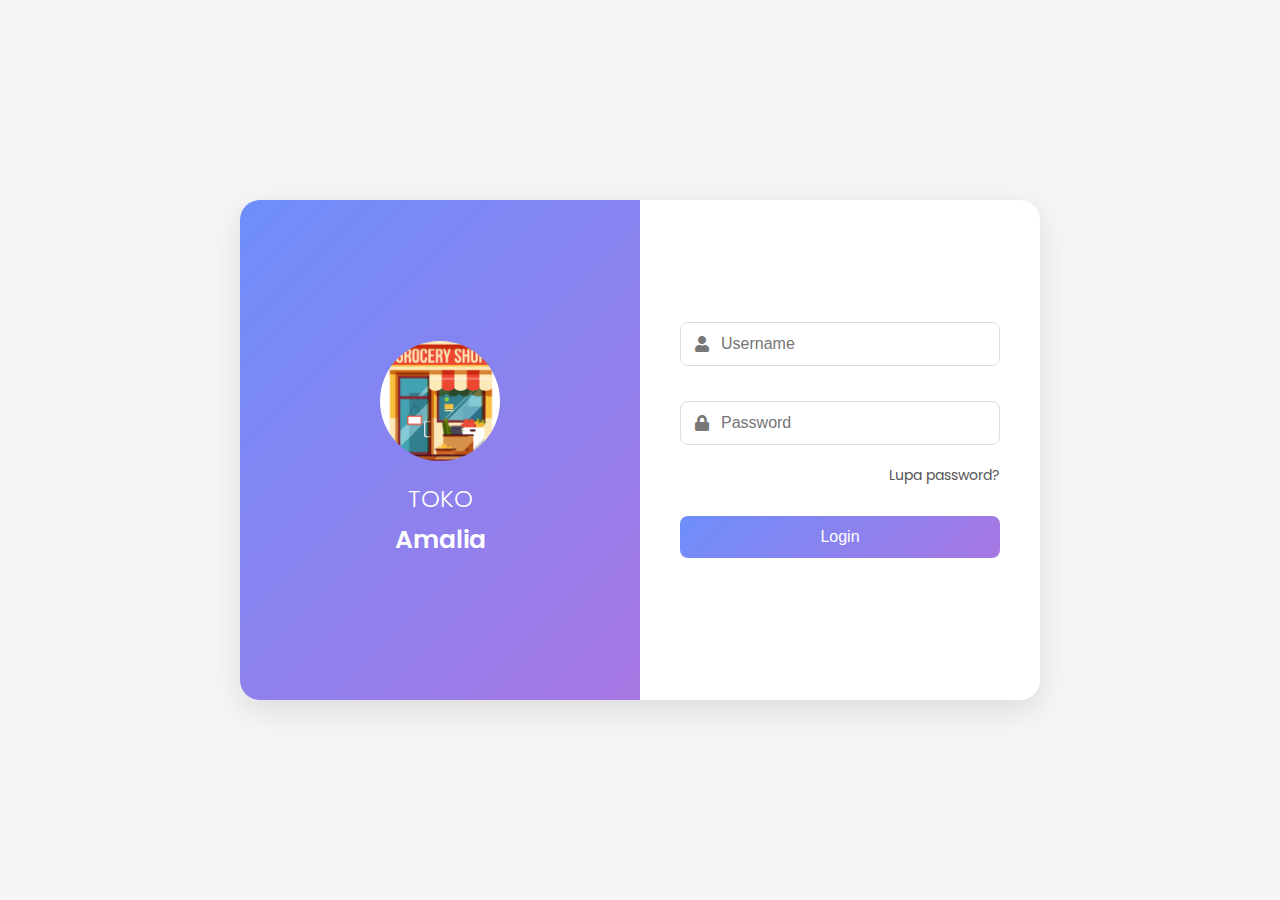
<file: web/tambah-supplier.html>
<!DOCTYPE html>
<html lang="id">
<head>
  <meta charset="UTF-8">
  <meta name="viewport" content="width=device-width, initial-scale=1.0">
  <title>Tambah Supplier - Toko Amalia</title>
  <link href="https://fonts.googleapis.com/css2?family=Poppins:wght@300;400;500;600&display=swap" rel="stylesheet">
  <link rel="stylesheet" href="dashboard.css">
  <link rel="stylesheet" href="tambah-produk.css">
  <link rel="stylesheet" href="https://cdnjs.cloudflare.com/ajax/libs/font-awesome/5.15.4/css/all.min.css">
</head>
<body>
  <header>
    <div class="logo">
      <img src="avatar.png" alt="Logo">
      <span>Toko Amalia - Admin</span>
    </div>
     <nav>
      <a href="produk.html" id="navLinkProduk"><i class="fas fa-box"></i> Produk</a>
      <a href="penjualan.html" id="navLinkDataPenjualan"><i class="fas fa-file-invoice"></i> Data Penjualan</a>
      <a href="supplier.html" id="navLinkSupplier" class="active"><i class="fas fa-truck-loading"></i> Data Supplier</a>
      <a href="profil.html" id="navLinkProfil"><i class="fas fa-user"></i> Profil</a>
      <a href="tambah-produk.html" id="navLinkTambahProduk"><i class="fas fa-plus-circle"></i> Tambah Produk</a>
    </nav>
    <div class="logout-btn" onclick="logout()">
      <i class="fas fa-sign-out-alt"></i> Logout
    </div>
  </header>

  <main class="tambah-produk-main">
    <div class="header-section">
      <h2>Tambah Supplier Baru</h2>
      <button onclick="window.location.href='supplier.html'" class="back-button">
        <i class="fas fa-arrow-left"></i> Kembali
      </button>
    </div>

    <form id="formTambahSupplier">
      <div class="form-group">
        <label for="supplierId">ID Supplier</label>
        <input type="text" id="supplierId" name="supplierId" required>
        <p class="info-text">Contoh: SUP001. Pastikan unik.</p>
      </div>
      <div class="form-group">
        <label for="supplierName">Nama Supplier</label>
        <input type="text" id="supplierName" name="supplierName" required>
      </div>
      <div class="form-group">
        <label for="contactPerson">Nama Kontak Person</label>
        <input type="text" id="contactPerson" name="contactPerson">
      </div>
      <div class="form-group">
        <label for="supplierPhone">Telepon Supplier</label>
        <input type="tel" id="supplierPhone" name="supplierPhone">
      </div>
      <div class="form-group">
        <label for="supplierEmail">Email Supplier</label>
        <input type="email" id="supplierEmail" name="supplierEmail">
      </div>
      <div class="form-group">
        <label for="supplierAddress">Alamat Supplier</label>
        <textarea id="supplierAddress" name="supplierAddress" rows="3"></textarea>
      </div>
      <div class="form-group">
        <label for="supplierNotes">Catatan (Opsional)</label>
        <textarea id="supplierNotes" name="supplierNotes" rows="2"></textarea>
      </div>
      <button type="submit" class="btn-submit"><i class="fas fa-plus"></i> Tambah Supplier</button>
    </form>
  </main>

  <script>
     function setAdminNavigation() {
        document.getElementById('navLinkProduk').style.display = 'flex';
        document.getElementById('navLinkDataPenjualan').style.display = 'flex';
        document.getElementById('navLinkSupplier').style.display = 'flex';
        document.getElementById('navLinkProfil').style.display = 'flex';
        document.getElementById('navLinkTambahProduk').style.display = 'flex';
    }

    document.addEventListener('DOMContentLoaded', function() {
      const isLoggedIn = localStorage.getItem('isLoggedIn');
      const role = localStorage.getItem('role');

      if (!isLoggedIn || isLoggedIn !== "true" || role !== "admin") {
        alert('Akses ditolak. Halaman ini hanya untuk Admin.');
        window.location.href = 'index.html';
        return;
      }
      setAdminNavigation();
      generateSupplierId(); // Otomatis generate ID jika kosong
    });

    function logout() {
      localStorage.removeItem('isLoggedIn');
      localStorage.removeItem('username');
      localStorage.removeItem('role');
      window.location.href = 'index.html';
    }
    
    function generateSupplierId() {
        const suppliers = JSON.parse(localStorage.getItem('suppliersDB')) || [];
        const lastIdNum = suppliers.length > 0 ? parseInt(suppliers[suppliers.length - 1].id.replace('SUP', '')) : 0;
        const newId = `SUP${String(lastIdNum + 1).padStart(3, '0')}`;
        document.getElementById('supplierId').value = newId;
    }

    document.getElementById('formTambahSupplier').addEventListener('submit', function(event) {
      event.preventDefault();

      const id = document.getElementById('supplierId').value.trim();
      const nama = document.getElementById('supplierName').value.trim();
      const kontakNama = document.getElementById('contactPerson').value.trim();
      const telepon = document.getElementById('supplierPhone').value.trim();
      const email = document.getElementById('supplierEmail').value.trim();
      const alamat = document.getElementById('supplierAddress').value.trim();
      const catatan = document.getElementById('supplierNotes').value.trim();

      if (!id || !nama) {
        alert('ID Supplier dan Nama Supplier wajib diisi!');
        return;
      }

      const newSupplier = { id, nama, kontakNama, telepon, email, alamat, catatan };
      let suppliers = JSON.parse(localStorage.getItem('suppliersDB')) || [];
      
      // Cek jika ID sudah ada
      if (suppliers.some(s => s.id === id)) {
          alert(`ID Supplier "${id}" sudah digunakan. Harap gunakan ID yang unik.`);
          return;
      }

      suppliers.push(newSupplier);
      localStorage.setItem('suppliersDB', JSON.stringify(suppliers));
      
      alert('Supplier berhasil ditambahkan!');
      window.location.href = 'supplier.html'; // Kembali ke halaman daftar supplier
    });
  </script>
</body>
</html>
</file>
<file: web/style.css>
* {
    margin: 0;
    padding: 0;
    box-sizing: border-box;
}

body {
    font-family: 'Poppins', sans-serif;
    background-color: #f5f5f5;
    display: flex;
    justify-content: center;
    align-items: center;
    height: 100vh;
}

.container {
    display: flex;
    width: 800px;
    height: 500px;
    background-color: white;
    border-radius: 20px;
    box-shadow: 0 10px 30px rgba(0, 0, 0, 0.1);
    overflow: hidden;
}

.left-section {
    flex: 1;
    background: linear-gradient(135deg, #6e8efb, #a777e3);
    display: flex;
    flex-direction: column;
    justify-content: center;
    align-items: center;
    color: white;
    padding: 40px;
}

.left-section img {
    width: 120px;
    height: 120px;
    margin-bottom: 20px;
    border-radius: 50%;
    object-fit: cover;
}

.left-section h2 {
    font-size: 24px;
    font-weight: 300;
    margin-bottom: 5px;
}

.left-section h1 {
    font-size: 25px;
    font-weight: 600;
}

.right-section {
    flex: 1;
    padding: 60px 40px;
    display: flex;
    flex-direction: column;
    justify-content: center;
}

.input-group {
    position: relative;
    margin-bottom: 35px;
}

.input-group i {
    position: absolute;
    left: 15px;
    top: 50%;
    transform: translateY(-50%);
    color: #777;
}

.input-group input {
    width: 100%;
    padding: 12px 15px 12px 40px;
    border: 1px solid #ddd;
    border-radius: 8px;
    font-size: 16px;
    transition: all 0.3s;
}

.input-group input:focus {
    outline: none;
    border-color: #a777e3;
    box-shadow: 0 0 0 2px rgba(167, 119, 227, 0.2);
}

button {
    background: linear-gradient(135deg, #6e8efb, #a777e3);
    color: white;
    border: none;
    padding: 12px;
    border-radius: 8px;
    font-size: 16px;
    font-weight: 500;
    cursor: pointer;
    transition: all 0.3s;
    margin-top: 10px;
}

button:hover {
    transform: translateY(-2px);
    box-shadow: 0 5px 15px rgba(167, 119, 227, 0.3);
}

#message, #resetMessage1, #resetMessage2 {
    margin-top: 20px;
    text-align: center;
    font-size: 14px;
}

.forgot-password {
    text-align: right;
    margin: -15px 0 20px;
    cursor: pointer;
    color: #555;
    font-size: 14px;
}

.forgot-password:hover {
    text-decoration: underline;
    color: #333;
}

/* Modal Styles */
.modal {
    display: none;
    position: fixed;
    z-index: 1;
    left: 0;
    top: 0;
    width: 100%;
    height: 100%;
    background-color: rgba(0,0,0,0.4);
}

.modal-content {
    background-color: #fefefe;
    margin: 15% auto;
    padding: 20px;
    border-radius: 8px;
    width: 400px;
    box-shadow: 0 4px 8px 0 rgba(0,0,0,0.2);
}

.close {
    color: #aaa;
    float: right;
    font-size: 28px;
    font-weight: bold;
    cursor: pointer;
}

.close:hover {
    color: black;
}

@media (max-width: 768px) {
    .container {
        flex-direction: column;
        width: 90%;
        height: auto;
    }
    
    .left-section, .right-section {
        padding: 30px;
    }
    
    .left-section {
        order: 2;
    }
    
    .right-section {
        order: 1;
    }

    .modal-content {
        width: 90%;
        margin: 30% auto;
    }
}
</file>
<file: web/dashboard.css>
* {
  margin: 0;
  padding: 0;
  box-sizing: border-box;
}

body {
  font-family: 'Poppins', sans-serif;
  background-color: #f5f5f5;
  min-height: 100vh;
  display: flex;
  flex-direction: column;
}

header {
  background: linear-gradient(135deg, #6e8efb, #a777e3);
  color: white;
  padding: 1rem 2rem;
  display: flex;
  justify-content: space-between;
  align-items: center;
  box-shadow: 0 4px 12px rgba(0, 0, 0, 0.1);
}

.logo {
  display: flex;
  align-items: center;
  gap: 1rem;
}

.logo img {
  width: 40px;
  height: 40px;
  border-radius: 50%;
  object-fit: cover;
  border: 2px solid white;
}

.logo span {
  font-size: 1.5rem;
  font-weight: 600;
}

nav {
  display: flex;
  gap: 2rem;
}

nav a {
  color: white;
  text-decoration: none;
  display: flex;
  align-items: center;
  gap: 0.5rem;
  padding: 0.5rem 1rem;
  border-radius: 8px;
  transition: all 0.3s;
}

nav a:hover {
  background-color: rgba(255, 255, 255, 0.2);
}

.logout-btn {
  color: white;
  cursor: pointer;
  padding: 0.5rem 1rem;
  border-radius: 8px;
  transition: all 0.3s;
  display: flex;
  align-items: center;
  gap: 0.5rem;
}

.logout-btn:hover {
  background-color: rgba(255, 255, 255, 0.2);
}

main {
  flex: 1;
  padding: 2rem;
}

h2 {
  color: #333;
  margin-bottom: 2rem;
  font-size: 1.8rem;
  font-weight: 600;
}

.categories {
  display: grid;
  grid-template-columns: repeat(auto-fit, minmax(250px, 1fr));
  gap: 2rem;
}

.category {
  background-color: white;
  border-radius: 12px;
  overflow: hidden;
  box-shadow: 0 5px 15px rgba(0, 0, 0, 0.1);
  transition: transform 0.3s, box-shadow 0.3s;
  display: flex;
  flex-direction: column;
  align-items: center;
  padding: 1.5rem;
}

.category:hover {
  transform: translateY(-5px);
  box-shadow: 0 8px 25px rgba(0, 0, 0, 0.15);
}

.category img {
  width: 100px;
  height: 100px;
  object-fit: contain;
  margin-bottom: 1.5rem;
}

.category button {
  background: linear-gradient(135deg, #6e8efb, #a777e3);
  color: white;
  border: none;
  padding: 0.8rem 1.5rem;
  border-radius: 8px;
  font-size: 1rem;
  font-weight: 500;
  cursor: pointer;
  transition: all 0.3s;
  width: 100%;
}

.category button:hover {
  transform: translateY(-2px);
  box-shadow: 0 5px 15px rgba(167, 119, 227, 0.3);
}

.header-section {
  display: flex;
  justify-content: space-between;
  align-items: center;
  margin-bottom: 2rem;
}

.back-button {
  background: #6e8efb;
  color: white;
  border: none;
  padding: 0.6rem 1.2rem;
  border-radius: 8px;
  font-size: 0.9rem;
  cursor: pointer;
  transition: all 0.3s;
  display: flex;
  align-items: center;
  gap: 0.5rem;
}

.back-button:hover {
  background: #5a7df4;
  transform: translateY(-2px);
}

.products-container {
  display: grid;
  grid-template-columns: repeat(auto-fill, minmax(250px, 1fr));
  gap: 2rem;
}

.product-card {
  background: white;
  border-radius: 12px;
  overflow: hidden;
  box-shadow: 0 4px 12px rgba(0, 0, 0, 0.1);
  transition: all 0.3s;
  padding: 1.5rem;
  display: flex;
  flex-direction: column;
}

.product-card:hover {
  transform: translateY(-5px);
  box-shadow: 0 8px 20px rgba(0, 0, 0, 0.15);
}

.product-card img {
  width: 100%;
  height: 180px;
  object-fit: contain;
  margin-bottom: 1rem;
  border-radius: 8px;
}

.product-card h3 {
  font-size: 1.1rem;
  margin-bottom: 0.8rem;
  color: #333;
}

.product-info {
  display: flex;
  justify-content: space-between;
  margin-bottom: 1.2rem;
}

.product-info span:first-child {
  font-weight: bold;
  color: #6e8efb;
}

.product-info span:last-child {
  color: #666;
  font-size: 0.9rem;
}

.add-to-cart {
  background: linear-gradient(135deg, #6e8efb, #a777e3);
  color: white;
  border: none;
  padding: 0.8rem;
  border-radius: 8px;
  font-size: 0.9rem;
  cursor: pointer;
  transition: all 0.3s;
  margin-top: auto;
  display: flex;
  align-items: center;
  justify-content: center;
  gap: 0.5rem;
}

.add-to-cart:hover {
  background: linear-gradient(135deg, #5a7df4, #9666d8);
  transform: translateY(-2px);
}

.transaction-table {
  width: 100%;
  border-collapse: collapse;
  background: white;
  border-radius: 10px;
  overflow: hidden;
  box-shadow: 0 2px 10px rgba(0,0,0,0.1);
}

.transaction-table th, 
.transaction-table td {
  padding: 1rem;
  text-align: left;
  border-bottom: 1px solid #eee;
}

.transaction-table th {
  background: #6e8efb;
  color: white;
  font-weight: 500;
}

.transaction-table tr:hover {
  background-color: #f5f8ff;
}

.no-transactions {
  text-align: center;
  padding: 2rem;
  color: #888;
}

.transaction-page {
  padding: 2rem;
}

.transaction-container {
  display: grid;
  grid-template-columns: 2fr 1fr;
  gap: 2rem;
  margin-top: 1.5rem;
}

.filter-section {
  background: white;
  padding: 1.5rem;
  border-radius: 10px;
  box-shadow: 0 2px 10px rgba(0,0,0,0.1);
  grid-column: 1 / -1;
}

.search-box {
  position: relative;
  margin-bottom: 1.5rem;
}

.search-box i {
  position: absolute;
  left: 15px;
  top: 50%;
  transform: translateY(-50%);
  color: #777;
}

.search-box input {
  width: 100%;
  padding: 12px 15px 12px 40px;
  border: 1px solid #ddd;
  border-radius: 8px;
  font-size: 16px;
}

.category-filter {
  margin-top: 1.5rem;
}

.category-buttons {
  display: flex;
  gap: 10px;
  flex-wrap: wrap;
  margin-top: 10px;
}

.category-buttons button {
  background: #f0f0f0;
  border: none;
  padding: 8px 15px;
  border-radius: 20px;
  cursor: pointer;
  transition: all 0.3s;
}

.category-buttons button:hover {
  background: #6e8efb;
  color: white;
}

.products-grid {
  display: grid;
  grid-template-columns: repeat(auto-fill, minmax(250px, 1fr));
  gap: 1.5rem;
  grid-column: 1 / 2;
}

.cart-section {
  background: white;
  padding: 1.5rem;
  border-radius: 10px;
  box-shadow: 0 2px 10px rgba(0,0,0,0.1);
  height: fit-content;
  position: sticky;
  top: 1rem;
}

.cart-items {
  max-height: 400px;
  overflow-y: auto;
  margin: 1rem 0;
}

.cart-item {
  display: flex;
  justify-content: space-between;
  padding: 1rem 0;
  border-bottom: 1px solid #eee;
}

.item-info {
  display: flex;
  gap: 10px;
}

.item-info img {
  width: 50px;
  height: 50px;
  object-fit: contain;
  border-radius: 5px;
}

.item-info h4 {
  font-size: 0.9rem;
  margin-bottom: 5px;
}

.item-info span {
  font-size: 0.8rem;
  color: #666;
}

.item-actions {
  display: flex;
  flex-direction: column;
  align-items: flex-end;
}

.item-actions button {
  background: #ff6b6b;
  color: white;
  border: none;
  width: 25px;
  height: 25px;
  border-radius: 50%;
  display: flex;
  align-items: center;
  justify-content: center;
  cursor: pointer;
  margin-top: 5px;
}

.cart-total {
  display: flex;
  justify-content: space-between;
  font-weight: bold;
  font-size: 1.1rem;
  margin: 1.5rem 0;
  padding-top: 1rem;
  border-top: 2px solid #6e8efb;
}

.checkout-btn {
  width: 100%;
  padding: 12px;
  background: linear-gradient(135deg, #6e8efb, #a777e3);
  color: white;
  border: none;
  border-radius: 8px;
  font-size: 1rem;
  cursor: pointer;
  display: flex;
  align-items: center;
  justify-content: center;
  gap: 8px;
}

.cart-icon {
  position: relative;
  cursor: pointer;
  margin-left: auto;
  padding: 0 1rem;
}

.cart-icon span {
  position: absolute;
  top: -8px;
  right: 0;
  background: #ff6b6b;
  color: white;
  width: 20px;
  height: 20px;
  border-radius: 50%;
  display: flex;
  align-items: center;
  justify-content: center;
  font-size: 0.7rem;
}

.empty-cart, .no-products {
  text-align: center;
  color: #888;
  padding: 2rem 0;
}

.payment-modal {
  display: none;
  position: fixed;
  z-index: 100;
  left: 0;
  top: 0;
  width: 100%;
  height: 100%;
  background-color: rgba(0,0,0,0.5);
}

.modal-content {
  background-color: white;
  margin: 5% auto;
  padding: 2rem;
  border-radius: 10px;
  width: 80%;
  max-width: 600px;
  box-shadow: 0 5px 15px rgba(0,0,0,0.3);
}

.close-modal {
  color: #aaa;
  float: right;
  font-size: 1.5rem;
  font-weight: bold;
  cursor: pointer;
}

.payment-methods {
  display: grid;
  grid-template-columns: 1fr 1fr;
  gap: 1rem;
  margin: 2rem 0;
}

.payment-option {
  border: 1px solid #ddd;
  border-radius: 8px;
  padding: 1.5rem;
  text-align: center;
  cursor: pointer;
  transition: all 0.3s;
}

.payment-option:hover {
  border-color: #6e8efb;
  background: #f5f8ff;
}

.payment-option i {
  font-size: 2rem;
  color: #6e8efb;
  margin-bottom: 1rem;
}

.payment-option h4 {
  margin-bottom: 0.5rem;
}

.payment-option p {
  color: #666;
  font-size: 0.9rem;
}

.payment-details {
  display: none;
  margin-top: 2rem;
  padding-top: 2rem;
  border-top: 1px solid #eee;
}

.input-group {
  margin-bottom: 1rem;
}

.input-group label {
  display: block;
  margin-bottom: 0.5rem;
  font-weight: 500;
}

.input-group input {
  width: 100%;
  padding: 0.8rem;
  border: 1px solid #ddd;
  border-radius: 8px;
}

.confirm-payment {
  background: linear-gradient(135deg, #6e8efb, #a777e3);
  color: white;
  border: none;
  padding: 0.8rem 1.5rem;
  border-radius: 8px;
  font-size: 1rem;
  cursor: pointer;
  margin-top: 1rem;
  width: 100%;
}

.profile-container {
  display: grid;
  grid-template-columns: 1fr 2fr;
  gap: 2rem;
}

.profile-info, .profile-form {
  background: white;
  border-radius: 12px;
  padding: 1.5rem;
  box-shadow: 0 4px 12px rgba(0, 0, 0, 0.1);
}

.profile-avatar {
  text-align: center;
  margin-bottom: 1.5rem;
}

.profile-avatar img {
  width: 150px;
  height: 150px;
  border-radius: 50%;
  object-fit: cover;
  border: 5px solid #6e8efb;
  margin-bottom: 1rem;
}

.edit-avatar {
  background: #6e8efb;
  color: white;
  border: none;
  padding: 0.5rem 1rem;
  border-radius: 8px;
  cursor: pointer;
  font-size: 0.9rem;
}

.profile-details p {
  margin-bottom: 1rem;
  display: flex;
  align-items: center;
  gap: 0.5rem;
}

.profile-details i {
  width: 20px;
  color: #6e8efb;
}

.form-group {
  margin-bottom: 1.2rem;
}

.form-group label {
  display: block;
  margin-bottom: 0.5rem;
  font-weight: 500;
}

.form-group input, .form-group textarea {
  width: 100%;
  padding: 0.8rem;
  border: 1px solid #ddd;
  border-radius: 8px;
  font-family: 'Poppins', sans-serif;
}

.form-group textarea {
  min-height: 100px;
}

.form-row {
  display: grid;
  grid-template-columns: 1fr 1fr;
  gap: 1rem;
}

.save-button {
  background: linear-gradient(135deg, #6e8efb, #a777e3);
  color: white;
  border: none;
  padding: 0.8rem 1.5rem;
  border-radius: 8px;
  font-size: 1rem;
  cursor: pointer;
  transition: all 0.3s;
  margin-top: 1rem;
  display: inline-flex;
  align-items: center;
  gap: 0.5rem;
}

.save-button:hover {
  background: linear-gradient(135deg, #5a7df4, #9666d8);
  transform: translateY(-2px);
}

.access-denied {
  text-align: center;
  padding: 5rem 0;
}

.access-denied i {
  font-size: 5rem;
  color: #ff6b6b;
  margin-bottom: 2rem;
}

.access-denied h2 {
  color: #333;
  margin-bottom: 1rem;
}

.access-denied p {
  color: #666;
  margin-bottom: 2rem;
}

.access-denied button {
  background: linear-gradient(135deg, #6e8efb, #a777e3);
  color: white;
  border: none;
  padding: 12px 24px;
  border-radius: 8px;
  font-size: 1rem;
  cursor: pointer;
}

@media (max-width: 768px) {
  header {
      flex-direction: column;
      padding: 1rem;
      gap: 1rem;
  }
  
  nav {
      flex-direction: column;
      gap: 0.5rem;
      width: 100%;
  }
  
  nav a {
      justify-content: center;
  }
  
  .categories {
      grid-template-columns: 1fr;
  }
  
  .transaction-container, .profile-container {
      grid-template-columns: 1fr;
  }
  
  .form-row {
      grid-template-columns: 1fr;
  }
  
  .payment-methods {
      grid-template-columns: 1fr;
  }
  
  .modal-content {
      width: 90%;
      margin: 10% auto;
  }
  
  .header-section {
      flex-direction: column;
      align-items: flex-start;
      gap: 1rem;
  }
  
  .products-container {
      grid-template-columns: 1fr;
  }
}

@media (max-width: 480px) {
  .header-section {
      flex-direction: column;
      align-items: flex-start;
      gap: 1rem;
  }
  
  .products-container {
      grid-template-columns: 1fr;
  }
}
.product-form {
      background: white;
      padding: 20px;
      border-radius: 10px;
      box-shadow: 0 2px 10px rgba(0,0,0,0.1);
      margin-bottom: 20px;
    }
    .form-group {
      margin-bottom: 15px;
    }
    .form-group label {
      display: block;
      margin-bottom: 5px;
      font-weight: 500;
    }
    .form-group input, .form-group select {
      width: 100%;
      padding: 10px;
      border: 1px solid #ddd;
      border-radius: 5px;
    }
    .save-btn {
      background: #4CAF50;
      color: white;
      border: none;
      padding: 10px 15px;
      border-radius: 5px;
      cursor: pointer;
    }
    .product-list {
      background: white;
      padding: 20px;
      border-radius: 10px;
      box-shadow: 0 2px 10px rgba(0,0,0,0.1);
    }
</file>
<file: web/tambah-produk.css>
/* Styling untuk halaman tambah-produk.html */
.tambah-produk-main {
  max-width: 700px;
  margin: 2rem auto;
  background-color: #fff;
  padding: 2rem;
  border-radius: 8px;
  box-shadow: 0 0 10px rgba(0,0,0,0.1);
}

.tambah-produk-main .header-section { /* Menargetkan header-section di dalam .tambah-produk-main */
    display: flex;
    justify-content: space-between;
    align-items: center;
    margin-bottom: 2rem; /* Sesuaikan dari dashboard.css jika perlu */
}

.tambah-produk-main .form-group {
  margin-bottom: 1.5rem;
}

.tambah-produk-main .form-group label {
  display: block;
  margin-bottom: .5rem;
  font-weight: 500;
  color: #333;
}

.tambah-produk-main .form-group input[type="text"],
.tambah-produk-main .form-group input[type="number"],
.tambah-produk-main .form-group select,
.tambah-produk-main .form-group textarea {
  width: 100%;
  padding: .75rem;
  border: 1px solid #ddd;
  border-radius: 4px;
  font-size: 1rem;
  font-family: 'Poppins', sans-serif;
  box-sizing: border-box; /* Untuk memastikan padding tidak menambah lebar total */
}

.tambah-produk-main .form-group input[type="file"] { /* Styling khusus jika menggunakan input file sebenarnya */
  padding: .3rem;
}

.tambah-produk-main .info-text {
    font-size: 0.85rem;
    color: #666;
    margin-top: 0.25rem;
}

.tambah-produk-main .btn-submit {
  background: linear-gradient(135deg, #6e8efb, #a777e3);
  color: white;
  padding: .75rem 1.5rem;
  border: none;
  border-radius: 8px;
  cursor: pointer;
  font-size: 1rem;
  font-weight: 500;
  transition: background 0.3s ease, transform 0.2s ease;
  display: inline-flex;
  align-items: center;
  gap: .5rem;
}

.tambah-produk-main .btn-submit:hover {
  background: linear-gradient(135deg, #5a7df4, #9666d8);
  transform: translateY(-2px);
}

/* Tombol Kembali - Menggunakan style dari dashboard.css jika sudah sesuai atau definisikan ulang */
/* .tambah-produk-main .back-button {} */

/* Responsiveness */
@media (max-width: 768px) {
  .tambah-produk-main {
    margin: 1rem;
    padding: 1.5rem;
  }

  .tambah-produk-main .header-section {
    flex-direction: column;
    align-items: flex-start;
    gap: 1rem;
  }
}
</file>
<file: web/edit-barang.css>
/* Styling untuk halaman edit-barang.html */
.edit-barang-main {
  max-width: 700px;
  margin: 2rem auto;
  background-color: #fff;
  padding: 2rem;
  border-radius: 8px;
  box-shadow: 0 0 10px rgba(0,0,0,0.1);
}

.edit-barang-main .header-section {
    display: flex;
    justify-content: space-between;
    align-items: center;
    margin-bottom: 2rem;
}

.edit-barang-main .form-group {
  margin-bottom: 1.5rem;
}

.edit-barang-main .form-group label {
  display: block;
  margin-bottom: .5rem;
  font-weight: 500;
  color: #333;
}

.edit-barang-main .form-group input[type="text"],
.edit-barang-main .form-group input[type="number"],
.edit-barang-main .form-group select { /* Jika ada select */
  width: 100%;
  padding: .75rem;
  border: 1px solid #ddd;
  border-radius: 4px;
  font-size: 1rem;
  font-family: 'Poppins', sans-serif;
  box-sizing: border-box;
}

.edit-barang-main .form-group input.readonly-input {
    background-color: #f0f0f0;
    cursor: not-allowed;
}

.edit-barang-main .info-text {
    font-size: 0.85rem;
    color: #666;
    margin-top: 0.25rem;
}

.edit-barang-main .btn-submit {
  background: linear-gradient(135deg, #ffc107, #ff9800); /* Warna edit */
  color: white;
  padding: .75rem 1.5rem;
  border: none;
  border-radius: 8px;
  cursor: pointer;
  font-size: 1rem;
  font-weight: 500;
  transition: background 0.3s ease, transform 0.2s ease;
  display: inline-flex;
  align-items: center;
  gap: .5rem;
}

.edit-barang-main .btn-submit:hover {
  background: linear-gradient(135deg, #e0a800, #e68a00);
  transform: translateY(-2px);
}

@media (max-width: 768px) {
  .edit-barang-main {
    margin: 1rem;
    padding: 1.5rem;
  }

  .edit-barang-main .header-section {
    flex-direction: column;
    align-items: flex-start;
    gap: 1rem;
  }
}
</file>
<file: web/penjualan.css>
/* Style untuk tabel transaksi */
.transaction-table {
  width: 100%;
  border-collapse: collapse;
  margin-top: 20px;
  background-color: white;
  box-shadow: 0 2px 8px rgba(0, 0, 0, 0.1);
  border-radius: 8px;
  overflow: hidden;
}

.transaction-table th, 
.transaction-table td {
  padding: 12px 15px;
  text-align: left;
  border-bottom: 1px solid #eee;
}

.transaction-table th {
  background-color: #6e8efb;
  color: white;
  font-weight: 500;
}

.transaction-table tr:hover {
  background-color: #f8f9ff;
}

.no-transactions {
  text-align: center;
  padding: 20px;
  color: #777;
}

/* Style untuk tombol detail */
.detail-btn {
  background-color: #6e8efb;
  color: white;
  border: none;
  padding: 8px 12px;
  border-radius: 6px;
  cursor: pointer;
  display: flex;
  align-items: center;
  gap: 5px;
  font-size: 14px;
  transition: all 0.3s;
}

.detail-btn:hover {
  background-color: #5a7df4;
  transform: translateY(-2px);
}

/* Style untuk modal */
.modal {
  display: none;
  position: fixed;
  z-index: 100;
  left: 0;
  top: 0;
  width: 100%;
  height: 100%;
  background-color: rgba(0,0,0,0.5);
}

.modal-content {
  background-color: white;
  margin: 5% auto;
  padding: 25px;
  border-radius: 10px;
  width: 80%;
  max-width: 700px;
  box-shadow: 0 5px 25px rgba(0,0,0,0.2);
  position: relative;
}

.transaction-info {
  margin-bottom: 20px;
  padding-bottom: 15px;
  border-bottom: 1px solid #eee;
}

.transaction-info p {
  margin-bottom: 8px;
  color: #555;
}

.items-table {
  width: 100%;
  border-collapse: collapse;
  margin-top: 15px;
}

.items-table th, 
.items-table td {
  padding: 10px 15px;
  text-align: left;
  border-bottom: 1px solid #eee;
}

.items-table th {
  background-color: #f5f7ff;
  color: #444;
}

.close-btn {
  background-color: #6e8efb;
  color: white;
  border: none;
  padding: 10px 20px;
  border-radius: 6px;
  cursor: pointer;
  display: flex;
  align-items: center;
  gap: 8px;
  margin-top: 20px;
  transition: all 0.3s;
}

.close-btn:hover {
  background-color: #5a7df4;
}

/* Responsive design */
@media (max-width: 768px) {
  .transaction-table {
    font-size: 14px;
  }
  
  .transaction-table th, 
  .transaction-table td {
    padding: 8px 10px;
  }
  
  .modal-content {
    width: 90%;
    padding: 15px;
  }
}

@media (max-width: 480px) {
  .transaction-container {
    overflow-x: auto;
  }
  
  .transaction-table {
    min-width: 600px;
  }
  
  .modal-content {
    width: 95%;
  }
}
</file>
